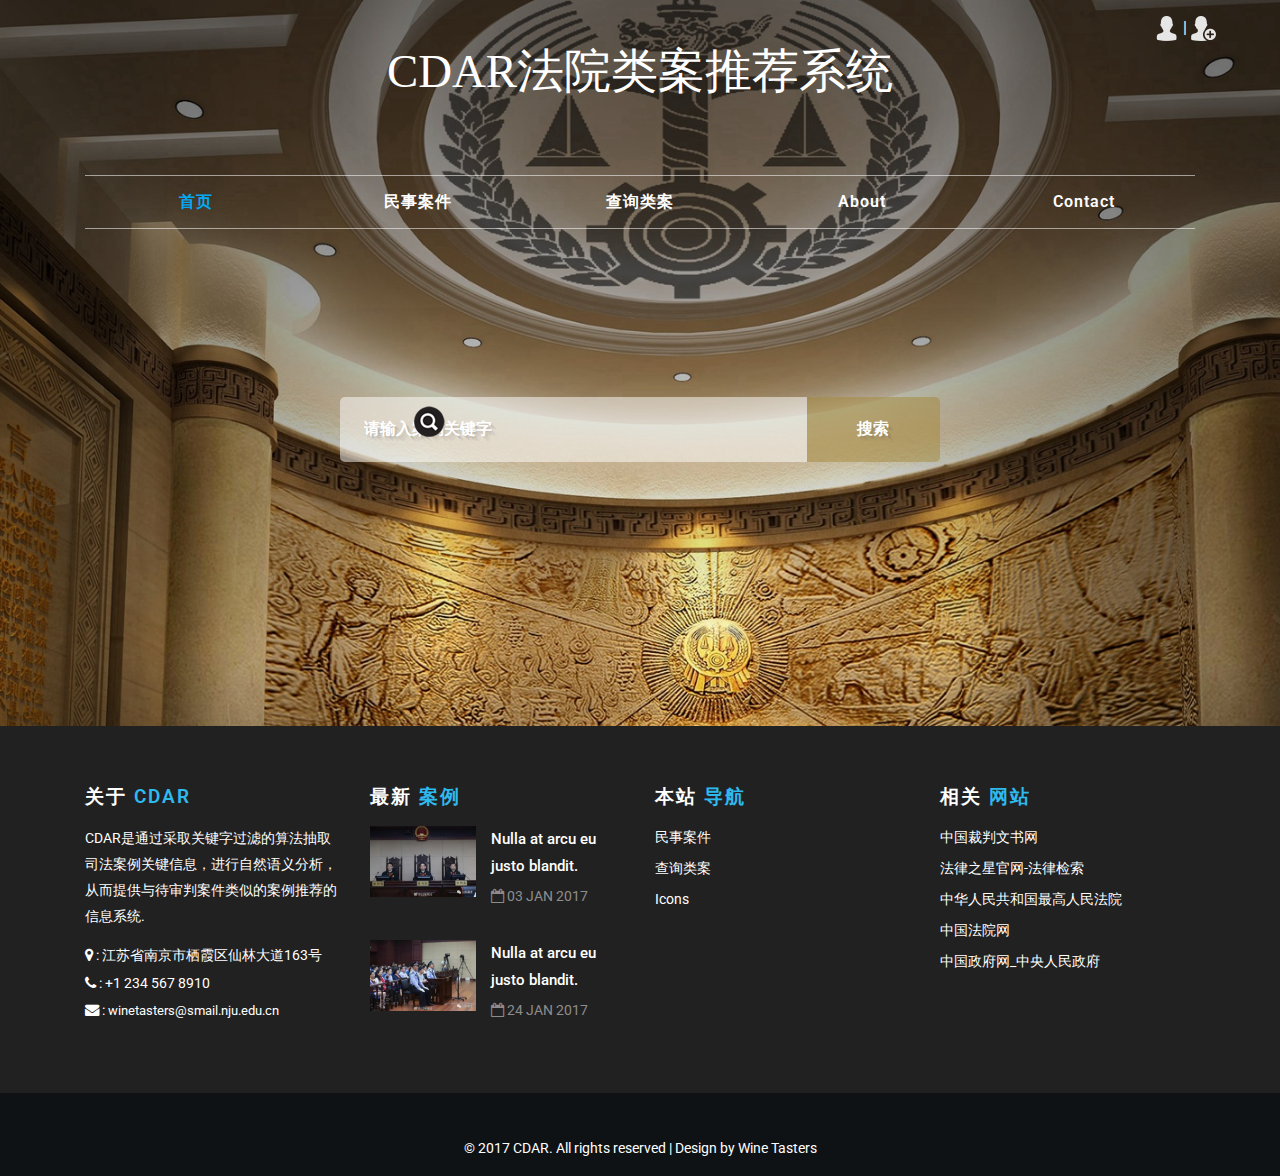
<file: CDAR/web/views/index.html>
<!DOCTYPE html>
<html lang="en">
<head>
<title>CDAR法院类案推荐系统</title>
<meta name="viewport" content="width=device-width, initial-scale=1">
<meta charset="utf-8">
<meta name="keywords" content="Agrico Farm Responsive web template, Bootstrap Web Templates, Flat Web Templates, Android Compatible web template, 
Smartphone Compatible web template, free webdesigns for Nokia, Samsung, LG, SonyEricsson, Motorola web design" />
<script type="application/x-javascript"> addEventListener("load", function() { setTimeout(hideURLbar, 0); }, false); function hideURLbar(){ window.scrollTo(0,1); } </script>
<!-- bootstrap-css -->
<link href="../css/bootstrap.css" rel="stylesheet" type="text/css" media="all" />
<!--// bootstrap-css -->
<!-- css -->
<link rel="stylesheet" href="../css/style.css" type="text/css" media="all" />
<link rel="stylesheet" href="../css/searchForm.css" type="text/css" media="all" />
<link rel="stylesheet" href="../css/signin_out.css" type="text/css" media="all" />
<!--// css -->
<!-- font-awesome icons -->
<link href="../css/font-awesome.css" rel="stylesheet">
<!-- //font-awesome icons -->
<!-- font -->
<link href="//fonts.googleapis.com/css?family=Pacifico" rel="stylesheet">
<link href="//fonts.googleapis.com/css?family=Roboto:100,100i,300,300i,400,400i,500,500i,700,700i,900,900i" rel="stylesheet">
<!-- //font -->
<script src="../js/jquery-1.11.1.min.js"></script>
<script src="../js/bootstrap.js"></script>
<script type="text/javascript">
	jQuery(document).ready(function($) {
		$(".scroll").click(function(event){		
			event.preventDefault();
			$('html,body').animate({scrollTop:$(this.hash).offset().top},1000);
		});
	});
</script> 
<!--[if lt IE 9]>
  <script src="https://oss.maxcdn.com/libs/html5shiv/3.7.0/html5shiv.js"></script>
<![endif]-->
</head>
<body>
	<!-- banner -->
	<div class="banner">
		<div class="header">
			<div class="sign_in_logo">
				<a href="" title="登录"><img src="../images/login.png" alt="" width="25px" height="25px"></a>
				|
				<a href="" title="注册"><img src="../images/signup.png" alt="" width="25px" height="25px"></a>
			</div>
			<div class="container">
				<div class="header-left">
					<div class="w3layouts-logo">
						<h1>
							<a href="index.html">CDAR<span>法院类案推荐系统</span></a>
						</h1>
					</div>
				</div>
			</div>
		</div>
		<div class="header-bottom">
			<div class="container">
				<div class="top-nav">
						<nav class="navbar navbar-default">
								<div class="navbar-header">
									<button type="button" class="navbar-toggle collapsed" data-toggle="collapse" data-target="#bs-example-navbar-collapse-1">
										<span class="sr-only">Toggle navigation</span>
										<span class="icon-bar"></span>
										<span class="icon-bar"></span>
										<span class="icon-bar"></span>
									</button>
								</div>
							<!-- Collect the nav links, forms, and other content for toggling -->
							<div class="collapse navbar-collapse" id="bs-example-navbar-collapse-1">
								<ul class="nav navbar-nav">
									<li><a class="active" href="index.html">首页</a></li>
									<li><a href="#">民事案件</a></li>
									<li><a href="#">查询类案</a></li>
									<li class="dropdown">
										<a href="codes.html" class="dropdown-toggle" data-hover="Pages" data-toggle="dropdown">About
											<!-- <b class="caret"></b> -->
										</a>
										<!-- <ul class="dropdown-menu">
											<li><a href="#">Icons</a></li>
											<li><a href="#">Short Codes</a></li>
										</ul> -->
									</li>
									<li><a href="#">Contact</a></li>
								</ul>	
								<div class="clearfix"> </div>
							</div>	
						</nav>		
				</div>
				<!-- w3-banner -->
				<div class="w3-banner">
					<!-- <div class="w3layouts-border"> </div>
					<h2>Lorem ipsum <span>dolor</span></h2>
					<p>Nunc vel efficitur sem, sed convallis mi. Praesent <span>sollicitudin aliquam eros</span></p>
					<div class="w3layouts-border agileits-border"> </div> -->
					<div class="search">
						<i> </i>
						<div class="s-bar">
						   <form>
							<input type="text" value="请输入案例关键字" onfocus="this.value = '';" onblur="if (this.value == '') {this.value = '请输入案例关键字';}">
							<input type="submit"  value="搜索"/>
						  </form>
						</div>
					</div>
				</div>
				<!-- //w3-banner -->
			</div>
		</div>
	</div>
	<!-- //banner -->

	<!-- footer -->
	<footer style="padding-top: 30px">
		<div class="container">
			<div class="w3-agileits-footer-grids">
				<div class="col-md-3 w3ls-footer-grid">
					<h4>关于 <span>CDAR</span></h4>
					<div class="wthree-footer-info">
						<p>CDAR是通过采取关键字过滤的算法抽取司法案例关键信息，进行自然语义分析，
						从而提供与待审判案件类似的案例推荐的信息系统.</p>
						<ul>
							<li><i class="fa fa-map-marker" aria-hidden="true"></i> : 江苏省南京市栖霞区仙林大道163号</li>
							<li><i class="fa fa-phone" aria-hidden="true"></i> : +1 234 567 8910</li>
							<li><i class="fa fa-envelope" aria-hidden="true"></i> : <a href="#">winetasters@smail.nju.edu.cn</a></li>
						</ul>
					</div>
				</div>
				<div class="col-md-3 w3ls-footer-grid">
					<h4>最新 <span>案例</span></h4>
					<div class="agile-post-grids">
						<div class="agile-post-grid">
							<div class="col-md-5 agile-post-left">
								<a href="single.html">
									<img src="../images/img1.jpg" alt="" />
								</a>
							</div>
							<div class="col-md-7 agile-post-right">
								<h5><a href="single.html">Nulla at arcu eu justo blandit.</a></h5>
								<p><i class="fa fa-calendar-o" aria-hidden="true"></i> 03 Jan 2017</p>
							</div>
							<div class="clearfix"> </div>
						</div>
						<div class="agile-post-grid">
							<div class="col-md-5 agile-post-left">
								<a href="single.html">
									<img src="../images/img2.jpg" alt="" />
								</a>
							</div>
							<div class="col-md-7 agile-post-right">
								<h5><a href="single.html">Nulla at arcu eu justo blandit.</a></h5>
								<p><i class="fa fa-calendar-o" aria-hidden="true"></i> 24 Jan 2017</p>
							</div>
							<div class="clearfix"> </div>
						</div>
					</div>
				</div>
				<div class="col-md-3 w3ls-footer-grid">
					<h4>本站 <span>导航</span></h4>
					<ul>
						<li><a href="about.html">民事案件</a></li>
						<li><a href="gallery.html">查询类案</a></li>
						<li><a href="icons.html">Icons</a></li>
					</ul>
				</div>
				<div class="col-md-3 w3ls-footer-grid">
					<h4>相关 <span>网站</span></h4>
					<ul>
						<li><a href="http://wenshu.court.gov.cn/">中国裁判文书网</a></li>
						<li><a href="http://law1.law-star.com/">法律之星官网-法律检索</a></li>
						<li><a href="http://www.court.gov.cn/index.html">中华人民共和国最高人民法院</a></li>
						<li><a href="http://www.chinacourt.org/index.shtml">中国法院网</a></li>
						<li><a href="http://www.gov.cn/index.htm">中国政府网_中央人民政府</a></li>
					</ul>
					
				</div>
				<div class="clearfix"> </div>
			</div>
		</div>
	</footer>
	<!-- //footer -->
	<!-- copyright -->
	<div class="agileits-w3layouts">
		<div class="container">
			<p>© 2017 CDAR. All rights reserved | Design by <a href="#">Wine Tasters</a></p>
		</div>
	</div>
	<!-- //copyright -->
	<script src="../js/responsiveslides.min.js"></script>
	<script src="../js/SmoothScroll.min.js"></script>
	<script type="text/javascript" src="../js/move-top.js"></script>
	<script type="text/javascript" src="../js/easing.js"></script>
	<!-- here stars scrolling icon -->
	<script type="text/javascript">
		$(document).ready(function() {

				var defaults = {
				containerID: 'toTop', // fading element id
				containerHoverID: 'toTopHover', // fading element hover id
				scrollSpeed: 1200,
				easingType: 'linear'
				};

								
			$().UItoTop({ easingType: 'easeOutQuart' });
								
			});
	</script>
	<!-- //here ends scrolling icon -->
</body>	
</html>
</file>
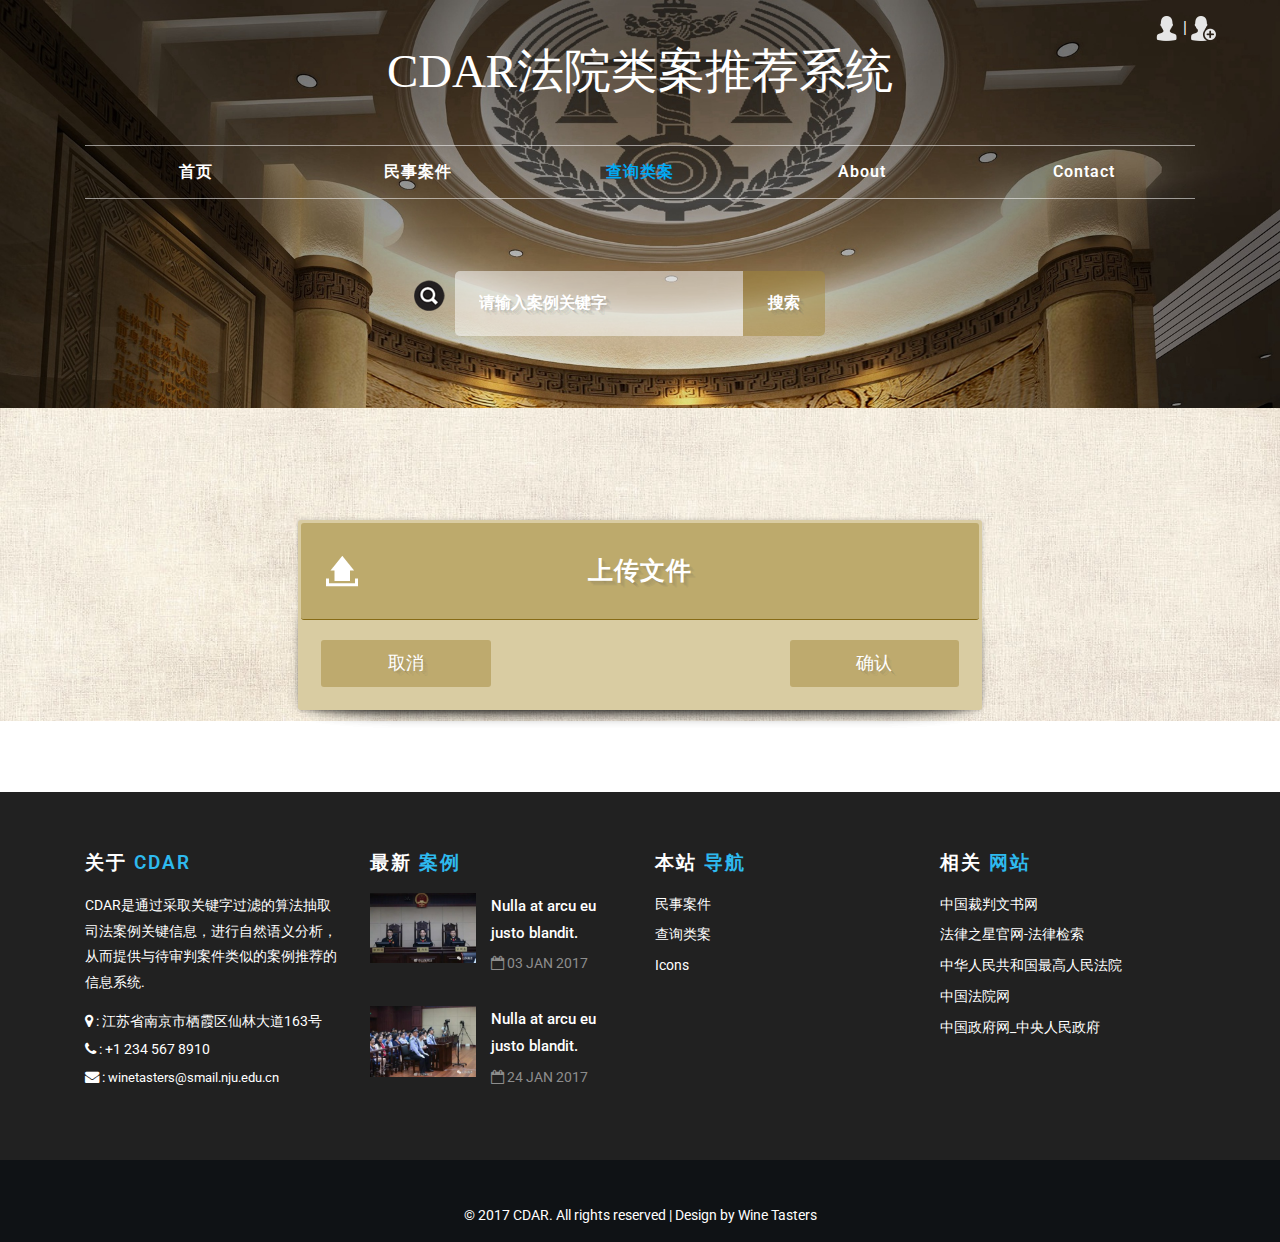
<file: CDAR/web/views/analyzeDoc.html>
<!DOCTYPE html>
<html lang="en">
<head>
    <title>CDAR-查询类案</title>
    <meta name="viewport" content="width=device-width, initial-scale=1">
    <meta charset="utf-8">
    <script type="application/x-javascript"> addEventListener("load", function() { setTimeout(hideURLbar, 0); }, false); function hideURLbar(){ window.scrollTo(0,1); } </script>
    <!-- bootstrap-css -->
    <link href="../css/bootstrap.css" rel="stylesheet" type="text/css" media="all" />
    <!--// bootstrap-css -->
    <!-- css -->
    <link rel="stylesheet" href="../css/style.css" type="text/css" media="all" />
    <link rel="stylesheet" href="../css/searchForm2.css" type="text/css" media="all" />
    <link rel="stylesheet" href="../css/signin_out.css" type="text/css" media="all" />
    <link rel="stylesheet" href="../css/user.css" type="text/css" media="all"/>
    <link rel="stylesheet" href="../css/accordion.css" type="text/css" media="all" />
    <link rel="stylesheet" href="../css/analyzeDoc.css" type="text/css" media="all" />
    <link rel="stylesheet" href="../css/button.css" type="text/css" media="all" />
    <link rel="stylesheet" href="../css/upload.css" type="text/css" media="all" />
    <!--// css -->
    <!-- font-awesome icons -->
    <link href="../css/font-awesome.css" rel="stylesheet">
    <!-- //font-awesome icons -->
    <!-- font -->
    <link href="//fonts.googleapis.com/css?family=Pacifico" rel="stylesheet">
    <link href="//fonts.googleapis.com/css?family=Roboto:100,100i,300,300i,400,400i,500,500i,700,700i,900,900i" rel="stylesheet">
    <!-- //font -->
    <script src="../js/jquery-1.11.1.min.js"></script>
    <script src="../js/jquery.jqpagination.js"></script>
    <script src="../js/bootstrap.js"></script>
    <script type="text/javascript">
        jQuery(document).ready(function($) {
            $(".scroll").click(function(event){
                event.preventDefault();
                $('html,body').animate({scrollTop:$(this.hash).offset().top},1000);
            });
        });
    </script>
    <!--[if lt IE 9]>
    <script src="https://oss.maxcdn.com/libs/html5shiv/3.7.0/html5shiv.js"></script>
    <![endif]-->
</head>
<body style="background: url(../images/bg_1.jpg) no-repeat fixed; background-size: 100%">
    <!-- banner -->
    <div class="banner">
        <div class="header">
            <div class="sign_in_logo">
                <a href="" title="登录"><img src="../images/login.png" alt="" width="25px" height="25px"></a>
                |
                <a href="" title="注册"><img src="../images/signup.png" alt="" width="25px" height="25px"></a>
            </div>
            <div class="container">
                <div class="header-left">
                    <div class="w3layouts-logo">
                        <h1>
                            <a href="../index.jsp">CDAR<span>法院类案推荐系统</span></a>
                        </h1>
                    </div>
                </div>
            </div>
        </div>
        <div class="header-bottom">
            <div class="container" style="margin-top: 0">
                <div class="top-nav">
                    <nav class="navbar navbar-default">
                        <div class="navbar-header">
                            <button type="button" class="navbar-toggle collapsed" data-toggle="collapse" data-target="#bs-example-navbar-collapse-1">
                                <span class="sr-only">Toggle navigation</span>
                                <span class="icon-bar"></span>
                                <span class="icon-bar"></span>
                                <span class="icon-bar"></span>
                            </button>
                        </div>
                        <!-- Collect the nav links, forms, and other content for toggling -->
                        <div class="collapse navbar-collapse" id="bs-example-navbar-collapse-1">
                            <ul class="nav navbar-nav">
                                <li><a href="../index.jsp">首页</a></li>
                                <li><a href="civilCase.jsp">民事案件</a></li>
                                <li><a href="#" class="active">查询类案</a></li>
                                <li class="dropdown">
                                    <a href="codes.html" class="dropdown-toggle" data-hover="Pages" data-toggle="dropdown">About
                                        <!-- <b class="caret"></b> -->
                                    </a>
                                    <!-- <ul class="dropdown-menu">
                                        <li><a href="#">Icons</a></li>
                                        <li><a href="#">Short Codes</a></li>
                                    </ul> -->
                                </li>
                                <li><a href="#">Contact</a></li>
                            </ul>
                            <div class="clearfix"> </div>
                        </div>
                    </nav>
                </div>
                <!-- agileits-top-heading -->
                <div class="agileits-top-heading">
                    <div class="search">
                        <i> </i>
                        <div class="s-bar">
                            <form>
                                <input type="text" value="请输入案例关键字" onfocus="this.value = '';" onblur="if (this.value == '') {this.value = '请输入案例关键字';}">
                                <input type="submit"  value="搜索"/>
                            </form>
                        </div>
                    </div>
                </div>
                <!-- //agileits-top-heading -->
            </div>
        </div>
    </div>
    <!-- //banner -->
    <!-- cases -->
    <!-- main-textgrids -->
    <div class="main-textgrids">
        <div class="container">
            <div class="statements">

                <!--上传XML文件-->
                <div class="upload effect">
                    <form id="upload" method="post" action="" enctype="multipart/form-data">
                        <div id="drop">
                            <a>上传文件</a>
                            <input type="file" name="upl" multiple />
                        </div>
                        <ul>
                            <!-- The file uploads will be shown here -->
                        </ul>
                    </form>
                    <!-- JavaScript Includes -->
                    <script src="../js/jquery.knob.js"></script>
                    <!-- JavaScript Includes -->

                    <!-- jQuery File Upload Dependencies -->
                    <script src="../js/jquery.ui.widget.js"></script>
                    <script src="../js/jquery.iframe-transport.js"></script>
                    <script src="../js/jquery.fileupload.js"></script>
                    <!-- jQuery File Upload Dependencies -->

                    <!-- Main JavaScript file -->
                    <script src="../js/script.js"></script>
                    <!-- Main JavaScript file -->

                    <div class="button">
                        <div class="cancel"><a href="#">取消</a></div>
                        <div class="done"><a href="#">确认</a></div>
                        <div class="clear"> </div>
                    </div>
                </div>
                <!--文书详情（上传文件后显示？）-->
                <div id="resultPage">
                    <!--上传的案例全文-->
                    <div class="document effect">
                        <h4 class="title">
                            湖南省耒阳市人民法院
                            民事判决书
                        </h4>
                        <div class="caseNumber">
                            （2006）港民初字第1025号
                        </div>
                        <!--原文正文-->
                        <div class="origin_document">
                            原告：谢某某，男。
                            委托代理人：陈某某，男。
                            被告：谷某，男。
                            委托代理人：曹某某，男。
                            原告谢某某与被告谷某提供劳务者受害责任纠纷一案，本院于2016年6月1日立案后，依法适用普通程序，公开开庭进行了审理。原告谢某某及其委托代理人陈某某，被告谷某及其委托代理人曹某某，本案现已审理终结。
                            原告谢某某向本院提出诉讼请求：1、判令被告赔偿原告受伤后各项经济损失331018.08元；2、判令被告谷某承担本案诉讼费用。事实和理由：2015年8月份，被告将自己住房的双飞粉粉刷工程以每平方米7元的价格交给原告进行粉刷。2015年8月25日上午，当原告粉刷至被告家中4楼楼梯间顶棚时，因由被告所提供并搭建的木架断裂，导致原告从木架上摔到楼梯间而受伤。在原告受伤后，被告立即将原告送至常宁市中医院进行救治并支付了在该医院的全部医疗
                            被告谷某辩称：与原告之间并未构成劳务关系,双方的法律关系系加工承揽关系。原告受伤亦完全是因为其自身的原因导致的，被告并无过错。但被告已向原告支付了医疗费27800元。现原告请求被告赔偿其损失，无事实依据和法律依据。另原告八级伤残的鉴定系伪造而来。
                            当事人围绕诉讼请求依法提交了证据，本院组织当事人进行了证据交换和质证。对于当事人有争议的证据，本院作如下认定：
                            1、原告提供的医疗住院结算单、门诊收据、住院明细清单和病历，用以证明原告受伤后分别在常宁市中医院、宜章县中医医院、耒阳市人民医院和衡阳市南华大学附属第一医院进行治疗，共计住院28天，花费医疗费用11906.36元的事实。被告对该证据关联性及合法性均持有异议，认为在证据中体现的部分用药并不适用于原告的治疗，且认为医疗费用过高。本院认为，被告对其所持的异议都未能提供证据予以支持，也未向本院提出对被告所用药品进行鉴定的请求，而原告提供的证据来源合法、真实可信，故本院对该证据予以认定。
                            2、原告提供的衡阳华夏司法鉴定所司法鉴定意见书、鉴定费收费票据和鉴定照相收据，用以证明原告受伤后，其伤残程度经司法鉴定评定为8级、误工期为150天、护理期为120天、营养期为120天，另用去鉴定费700元，鉴定照相费60元。被告对该证据的真实性无异议，但对其合法性和关联性均有异议，认为伤残评定的残级过高，后续治疗的情况依据不足。本院认为，原告提供的司法鉴定意见书系具有资质的鉴定机构出具的，程序合法，事实清楚，能够客观反映案件的事实。被告对于其提出的异议未能举出证据予以支持，
                            亦未向本院申请对原告的伤残程度进行重新鉴定，故本院对该证据予以认定。
                            3、原告提供的耒阳市公安局三顺派出所的报警案件登记表、接处警案（事）件登记表和询问笔录两份，用以证明原告系在被告家做事时受伤的事实。被告认为，该证据不能证实原、被告系劳务关系，反而证明了双方系加工承揽关系。本院认为，原告就该证据提出的证明目系证实被告系在被告家中做事而受伤，而未证明原、被告之间的法律关系，故本院对于原告提供的该证据及证明目的均予以认定。

                            综上所述，依照《中华人民共和国侵权责任法》第六条第一款、第十六条，《最高人民法院关于审理人身损害赔偿案件中适用法律若干问题的解释》第十七条第一、二款、第十九条、第二十条、第二十一条、第二十二条、第二十三条第一款、第二十四条、第二十五条、第二十八条第一款，《最高人民法院关于确定民事侵权精神损害赔偿责任若干问题的解释》第八条第二款之规定，判决如下：
                            一、被告谷某在本判决生效之日起十日内支付原告谢某某住院费、误工费、护理费、营养费、住院伙食补助费、交通费、法医鉴定费、残疾赔偿金、精神损害抚慰金、被扶养人生活费共计112188.15元（已核减被告谷某支付的7800元）；
                            二、驳回被告谢某某的其他诉讼请求。
                            如果未按本判决指定的期间履行给付金钱义务，应当依照《中华人民共和国民事诉讼法》第二百五十三条之规定，加倍支付迟延期间的债务利息。（自觉履行的可向当事人直接履行，也可将标的款汇至耒阳市人民法院标的款账户，户名耒阳市人民法院，账号100531698080010001，行号403554700639，开户行中国邮政储蓄银行湖南省耒阳市五一路支行。付款时需要注明案号）
                            案件受理费5504元，由原告谢某某负担3302元，被告谷某负担2202元。
                            如不服本判决，可已在判决书送达之日起十五日内，向本院递交上诉状，并按照对方当事人的人数提出副本，上诉于湖南省衡阳市中级人民法院。
                            审　判　长　　罗东国
                            人民陪审员　　刘　林
                            人民陪审员　　候国清

                            二〇一七年三月十七日
                            代理书记员　　刘　茜
                        </div>
                    </div>

                    <!--案例的outline概要信息，法院时间当事人等等-->
                    <div class="outline box">
                        <h4>裁判文书概要</h4>
                        <hr style="filter: alpha(opacity=100,finishopacity=0,style=3)" width="80%" color=#987cb9 size=3">
                        <div>审理法院： <span id="courtName">中华人民共和国最高人民法院</span></div>
                        <div>案件类型： <span id="property">民事案件</span></div>
                        <div>案由： <span id="reason">提供劳务者受害责任纠纷</span> </div>
                        <div>审理程序: <span id="process">一审案件</span></div>
                        <div>裁判日期: <span id="endDate">2017-03-17</span></div>
                        <div>当事人： <span id="litigant">冯某某、郭某某</span></div>
                        <div>法律依据：<span id="evidence">中华人民共和国民事诉讼法：一百三十一条一款</span></div>
                        <div>关键字：<span id="keywords">合同 劳务</span></div>
                        <div>
                            相似案例：
                            <a target="_Blank" href="http://wenshu.court.gov.cn/content/content?DocID=1a6ebb9e-f279-4cc4-a989-a74500b820bb">http://wenshu.court.gov.cn/content/content?DocID=1a6ebb9e-f279-4cc4-a989-a74500b820bb</a>
                            <a target="_Blank" href="http://wenshu.court.gov.cn/content/content?DocID=1a6ebb9e-f279-4cc4-a989-a74500b820bb">http://wenshu.court.gov.cn/content/content?DocID=1a6ebb9e-f279-4cc4-a989-a74500b820bb</a>
                        </div>
                    </div>
                </div>

                <div class="clearfix"> </div>
            </div>
            <div class="clearfix"> </div>
        </div>
    </div>
    <!-- //main-textgrids -->


    <!-- //cases -->
    <!-- footer -->
    <footer style="padding-top: 30px">
        <div class="container">
            <div class="w3-agileits-footer-grids">
                <div class="col-md-3 w3ls-footer-grid">
                    <h4>关于 <span>CDAR</span></h4>
                    <div class="wthree-footer-info">
                        <p>CDAR是通过采取关键字过滤的算法抽取司法案例关键信息，进行自然语义分析，
                            从而提供与待审判案件类似的案例推荐的信息系统.</p>
                        <ul>
                            <li><i class="fa fa-map-marker" aria-hidden="true"></i> : 江苏省南京市栖霞区仙林大道163号</li>
                            <li><i class="fa fa-phone" aria-hidden="true"></i> : +1 234 567 8910</li>
                            <li><i class="fa fa-envelope" aria-hidden="true"></i> : <a href="#">winetasters@smail.nju.edu.cn</a></li>
                        </ul>
                    </div>
                </div>
                <div class="col-md-3 w3ls-footer-grid">
                    <h4>最新 <span>案例</span></h4>
                    <div class="agile-post-grids">
                        <div class="agile-post-grid">
                            <div class="col-md-5 agile-post-left">
                                <a href="single.html">
                                    <img src="../images/img1.jpg" alt="" />
                                </a>
                            </div>
                            <div class="col-md-7 agile-post-right">
                                <h5><a href="single.html">Nulla at arcu eu justo blandit.</a></h5>
                                <p><i class="fa fa-calendar-o" aria-hidden="true"></i> 03 Jan 2017</p>
                            </div>
                            <div class="clearfix"> </div>
                        </div>
                        <div class="agile-post-grid">
                            <div class="col-md-5 agile-post-left">
                                <a href="single.html">
                                    <img src="../images/img2.jpg" alt="" />
                                </a>
                            </div>
                            <div class="col-md-7 agile-post-right">
                                <h5><a href="single.html">Nulla at arcu eu justo blandit.</a></h5>
                                <p><i class="fa fa-calendar-o" aria-hidden="true"></i> 24 Jan 2017</p>
                            </div>
                            <div class="clearfix"> </div>
                        </div>
                    </div>
                </div>
                <div class="col-md-3 w3ls-footer-grid">
                    <h4>本站 <span>导航</span></h4>
                    <ul>
                        <li><a href="civilCase.html">民事案件</a></li>
                        <li><a href="gallery.html">查询类案</a></li>
                        <li><a href="icons.html">Icons</a></li>
                    </ul>
                </div>
                <div class="col-md-3 w3ls-footer-grid">
                    <h4>相关 <span>网站</span></h4>
                    <ul>
                        <li><a href="http://wenshu.court.gov.cn/">中国裁判文书网</a></li>
                        <li><a href="http://law1.law-star.com/">法律之星官网-法律检索</a></li>
                        <li><a href="http://www.court.gov.cn/index.html">中华人民共和国最高人民法院</a></li>
                        <li><a href="http://www.chinacourt.org/index.shtml">中国法院网</a></li>
                        <li><a href="http://www.gov.cn/index.htm">中国政府网_中央人民政府</a></li>
                    </ul>
                </div>
                <div class="clearfix"> </div>
            </div>
        </div>
    </footer>
    <!-- //footer -->
    <!-- copyright -->
    <div class="agileits-w3layouts">
        <div class="container">
            <p>© 2017 CDAR. All rights reserved | Design by <a href="#">Wine Tasters</a></p>
        </div>
    </div>
    <!-- //copyright -->
    <script src="../js/SmoothScroll.min.js"></script>
    <script type="text/javascript" src="../js/move-top.js"></script>
    <script type="text/javascript" src="../js/easing.js"></script>
    <script type="text/javascript" src="../js/user.js"></script>
    <script type="text/javascript" src="../js/search.js"></script>
    <!-- here stars scrolling icon -->
    <script type="text/javascript">
        $(document).ready(function() {

            var defaults = {
                containerID: 'toTop', // fading element id
                containerHoverID: 'toTopHover', // fading element hover id
                scrollSpeed: 1200,
                easingType: 'linear'
            };


            $().UItoTop({ easingType: 'easeOutQuart' });

        });
    </script>
    <!-- //here ends scrolling icon -->
    <script src="../js/jarallax.js"></script>
    <script type="text/javascript">
        /* init Jarallax */
        $('.jarallax').jarallax({
            speed: 0.5,
            imgWidth: 1366,
            imgHeight: 768
        })
    </script>
</body>
</html>
</file>
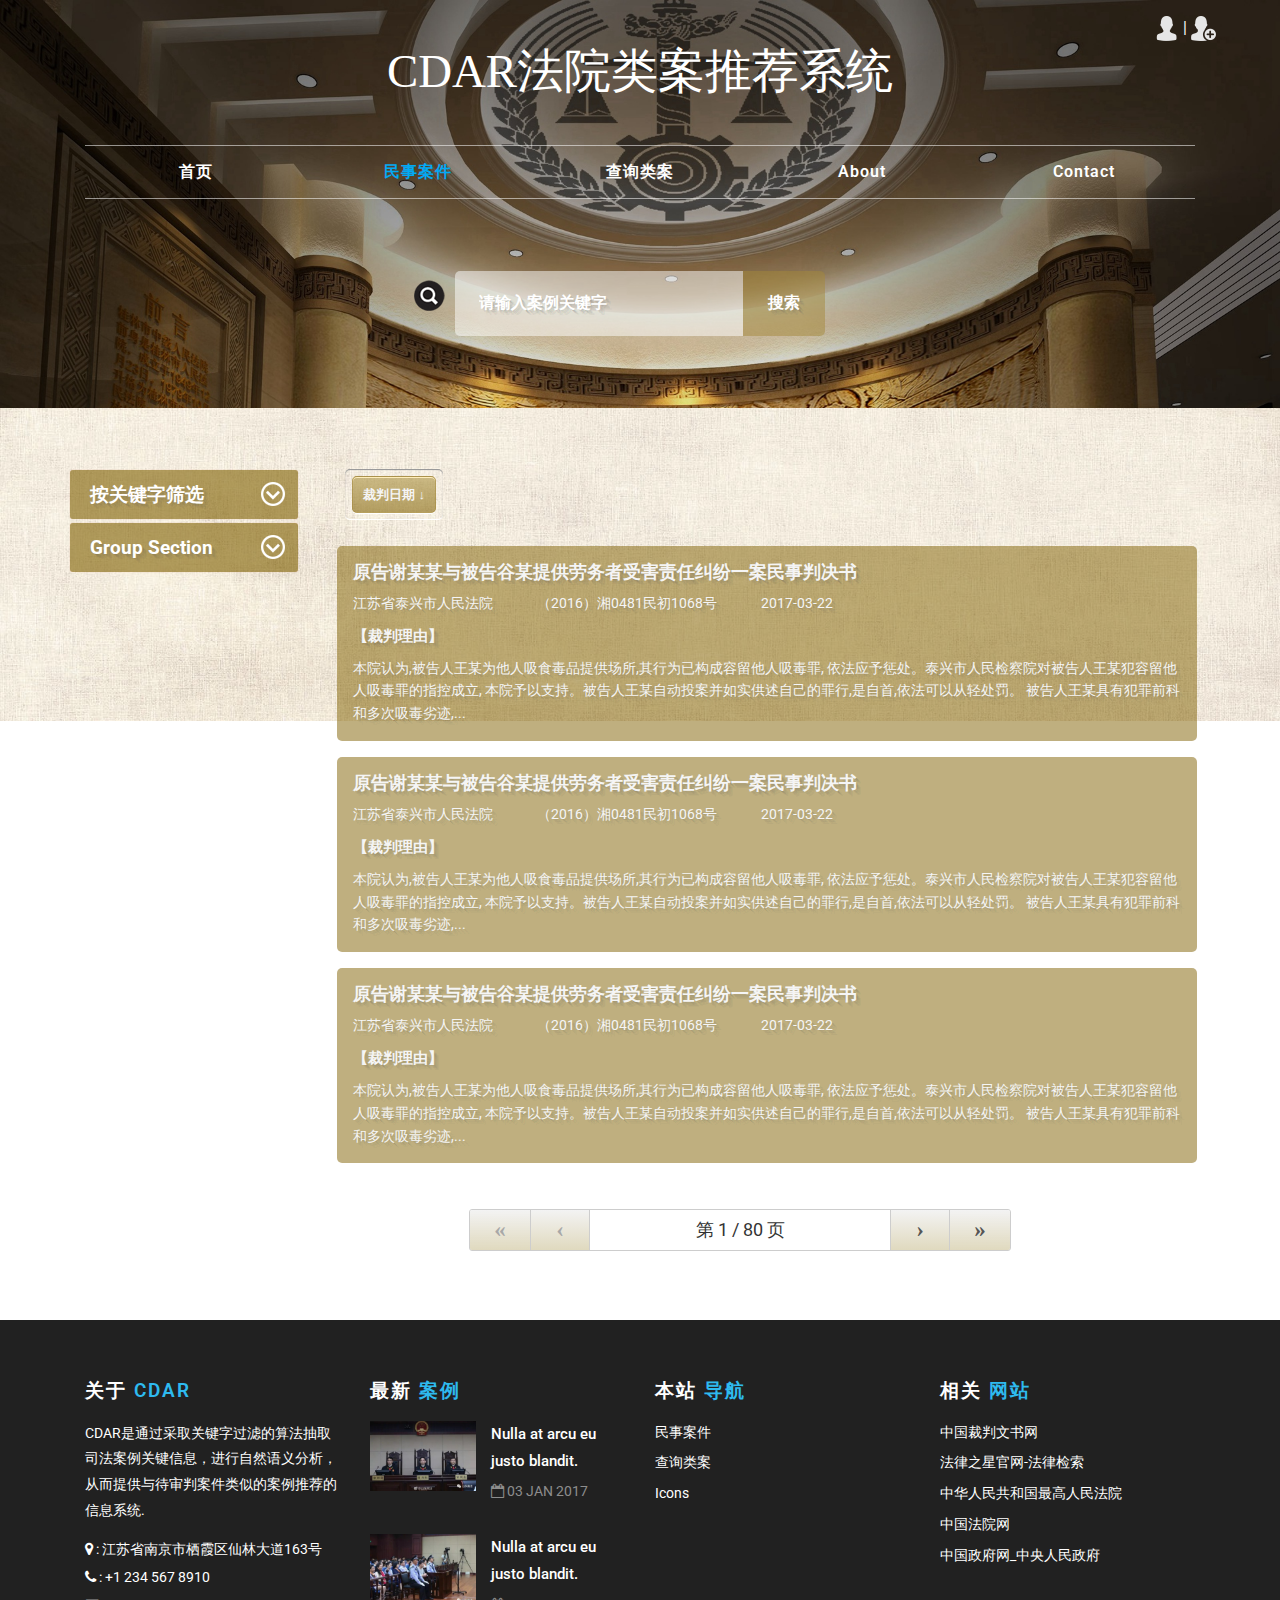
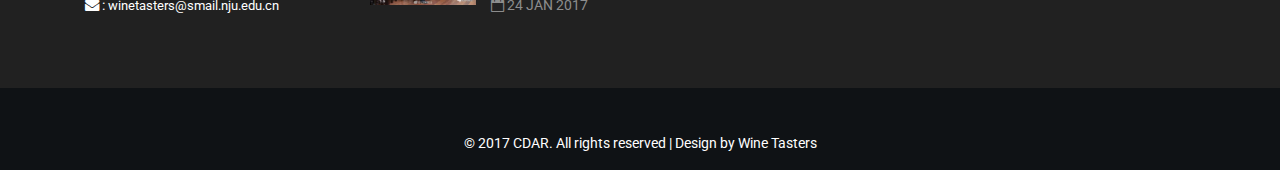
<file: CDAR/web/views/civilCase.html>
<!DOCTYPE html>
<html lang="en">
<head>
<title>CDAR-民事案件</title>
<meta name="viewport" content="width=device-width, initial-scale=1">
<meta charset="utf-8">
<meta name="keywords" content="Agrico Farm Responsive web template, Bootstrap Web Templates, Flat Web Templates, Android Compatible web template, 
Smartphone Compatible web template, free webdesigns for Nokia, Samsung, LG, SonyEricsson, Motorola web design" />
<script type="application/x-javascript"> addEventListener("load", function() { setTimeout(hideURLbar, 0); }, false); function hideURLbar(){ window.scrollTo(0,1); } </script>
<!-- bootstrap-css -->
<link href="../css/bootstrap.css" rel="stylesheet" type="text/css" media="all" />
<!--// bootstrap-css -->
<!-- css -->
<link rel="stylesheet" href="../css/style.css" type="text/css" media="all" />
<link rel="stylesheet" href="../css/searchForm2.css" type="text/css" media="all" />
<link rel="stylesheet" href="../css/signin_out.css" type="text/css" media="all" />
<link rel="stylesheet" href="../css/accordion.css" type="text/css" media="all" />
<link rel="stylesheet" href="../css/civilCase.css" type="text/css" media="all" />
<link rel="stylesheet" href="../css/button.css" type="text/css" media="all" />
	<link rel="stylesheet" href="../css/jqpagination.css" type="text/css" media="all" />
<!--// css -->
<!-- font-awesome icons -->
<link href="../css/font-awesome.css" rel="stylesheet">
<!-- //font-awesome icons -->
<!-- font -->
<link href="//fonts.googleapis.com/css?family=Pacifico" rel="stylesheet">
<link href="//fonts.googleapis.com/css?family=Roboto:100,100i,300,300i,400,400i,500,500i,700,700i,900,900i" rel="stylesheet">
<!-- //font -->
<script src="../js/jquery-1.11.1.min.js"></script>
	<script src="../js/jquery.jqpagination.js"></script>
<script src="../js/bootstrap.js"></script>
<script type="text/javascript">
	jQuery(document).ready(function($) {
		$(".scroll").click(function(event){		
			event.preventDefault();
			$('html,body').animate({scrollTop:$(this.hash).offset().top},1000);
		});
	});
</script> 
<!--[if lt IE 9]>
  <script src="https://oss.maxcdn.com/libs/html5shiv/3.7.0/html5shiv.js"></script>
<![endif]-->
</head>
<body style="background: url(../images/bg_1.jpg) no-repeat fixed; background-size: 100%">
	<!-- banner -->
	<div class="banner">
		<div class="header">
			<div class="sign_in_logo">
				<a href="" title="登录"><img src="../images/login.png" alt="" width="25px" height="25px"></a>
				|
				<a href="" title="注册"><img src="../images/signup.png" alt="" width="25px" height="25px"></a>
			</div>
			<div class="container">
				<div class="header-left">
					<div class="w3layouts-logo">
						<h1>
							<a href="../index.jsp">CDAR<span>法院类案推荐系统</span></a>
						</h1>
					</div>
				</div>
			</div>
		</div>
		<div class="header-bottom">
			<div class="container" style="margin-top: 0">
				<div class="top-nav">
					<nav class="navbar navbar-default">
						<div class="navbar-header">
							<button type="button" class="navbar-toggle collapsed" data-toggle="collapse" data-target="#bs-example-navbar-collapse-1">
								<span class="sr-only">Toggle navigation</span>
								<span class="icon-bar"></span>
								<span class="icon-bar"></span>
								<span class="icon-bar"></span>
							</button>
						</div>
						<!-- Collect the nav links, forms, and other content for toggling -->
						<div class="collapse navbar-collapse" id="bs-example-navbar-collapse-1">
							<ul class="nav navbar-nav">
								<li><a href="index.html">首页</a></li>
								<li><a class="active" href="#">民事案件</a></li>
								<li><a href="#">查询类案</a></li>
								<li class="dropdown">
									<a href="codes.html" class="dropdown-toggle" data-hover="Pages" data-toggle="dropdown">About
										<!-- <b class="caret"></b> -->
									</a>
									<!-- <ul class="dropdown-menu">
                                        <li><a href="#">Icons</a></li>
                                        <li><a href="#">Short Codes</a></li>
                                    </ul> -->
								</li>
								<li><a href="#">Contact</a></li>
							</ul>
							<div class="clearfix"> </div>
						</div>
					</nav>
				</div>
				<!-- agileits-top-heading -->
				<div class="agileits-top-heading">
					<div class="search">
						<i> </i>
						<div class="s-bar">
							<form>
								<input type="text" value="请输入案例关键字" onfocus="this.value = '';" onblur="if (this.value == '') {this.value = '请输入案例关键字';}">
								<input type="submit"  value="搜索"/>
							</form>
						</div>
					</div>
				</div>
				<!-- //agileits-top-heading -->
			</div>
		</div>
	</div>
	<!-- //banner -->
	<!-- cases -->
	<!-- main-textgrids -->
	<div class="main-textgrids">
		<div class="container">
			<div class="statements">
				<!-- main accordion-->
				<div class="main">
					<!-- <h1>Flat Accordion Widget</h1> -->
					<section class="ac-container">
						<div>
							<input id="ac-1" name="accordion-1" type="checkbox" />
							<label for="ac-1" class="grid1">按关键字筛选</label>
							<article class="ac-small">
								<ul>
									<li><a href="#">合同</a></li>
									<li><a href="#">交通事故</a></li>
									<li><a href="#">婚姻</a></li>
									<li><a href="#">民间借贷</a></li>
								</ul>
							</article>
						</div>
						<div>
							<input id="ac-2" name="accordion-1" type="checkbox" />
							<label for="ac-2" class="grid2">Group Section</label>
							<article class="ac-small">
								<ul>
									<li><a href="#">culpa qui deserunt</a></li>
									<li><a href="#">deserunt mollit anim</a></li>
									<li><a href="#">aute irure dolor in</a></li>
									<li><a href="#">dolorem ipsum quia</a></li>
								</ul>
							</article>
						</div>

					</section>
				</div>
				<!-- main accordion-->

				<!--case list案例列表-->
				<div id="resultPage">
					<div id="case_list">
						<div class="sort_buttons">
							<!--<div class="date_button">裁判日期</div>-->
							<p>
								<a href="#" class="a_demo_one">
									裁判日期 ↓
								</a>
							</p>
						</div>
						<div class="case_item">
							<a style="" href="">
								<h4 class="title">
									原告谢某某与被告谷某提供劳务者受害责任纠纷一案民事判决书
								</h4>
							</a>
							<p class="court">江苏省泰兴市人民法院</p>
							<p class="caseNumber">（2016）湘0481民初1068号</p>
							<p class="endDate">2017-03-22</p>
							<h5>【裁判理由】</h5>
							<p class="judge_reason">
								本院认为,被告人王某为他人吸食毒品提供场所,其行为已构成容留他人吸毒罪,
								依法应予惩处。泰兴市人民检察院对被告人王某犯容留他人吸毒罪的指控成立,
								本院予以支持。被告人王某自动投案并如实供述自己的罪行,是自首,依法可以从轻处罚。
								被告人王某具有犯罪前科和多次吸毒劣迹,...
							</p>
						</div>
						<div class="case_item">
							<a style="" href="">
								<h4 class="title">
									原告谢某某与被告谷某提供劳务者受害责任纠纷一案民事判决书
								</h4>
							</a>
							<p class="court">江苏省泰兴市人民法院</p>
							<p class="caseNumber">（2016）湘0481民初1068号</p>
							<p class="endDate">2017-03-22</p>
							<h5>【裁判理由】</h5>
							<p class="judge_reason">
								本院认为,被告人王某为他人吸食毒品提供场所,其行为已构成容留他人吸毒罪,
								依法应予惩处。泰兴市人民检察院对被告人王某犯容留他人吸毒罪的指控成立,
								本院予以支持。被告人王某自动投案并如实供述自己的罪行,是自首,依法可以从轻处罚。
								被告人王某具有犯罪前科和多次吸毒劣迹,...
							</p>
						</div>
						<div class="case_item">
							<a style="" href="">
								<h4 class="title">
									原告谢某某与被告谷某提供劳务者受害责任纠纷一案民事判决书
								</h4>
							</a>
							<p class="court">江苏省泰兴市人民法院</p>
							<p class="caseNumber">（2016）湘0481民初1068号</p>
							<p class="endDate">2017-03-22</p>
							<h5>【裁判理由】</h5>
							<p class="judge_reason">
								本院认为,被告人王某为他人吸食毒品提供场所,其行为已构成容留他人吸毒罪,
								依法应予惩处。泰兴市人民检察院对被告人王某犯容留他人吸毒罪的指控成立,
								本院予以支持。被告人王某自动投案并如实供述自己的罪行,是自首,依法可以从轻处罚。
								被告人王某具有犯罪前科和多次吸毒劣迹,...
							</p>
						</div>
					</div>
					<!--//case list案例列表-->
					<!--Pagination-->
					<div class="gigantic pagination">
						<a href="#" class="first" data-action="first">&laquo;</a>
						<a href="#" class="previous" data-action="previous">&lsaquo;</a>
						<input type="text" readonly="readonly" />
						<a href="#" class="next" data-action="next">&rsaquo;</a>
						<a href="#" class="last" data-action="last">&raquo;</a>
					</div>
					<script type="text/javascript">
                        $(document).ready(function() {
                            $('.pagination').jqPagination({
                                link_string	: '/?page={page_number}',
                                max_page	: 80,
                                paged		: function(page) {
                                    // do something with the page variable
                                    $('.log').prepend('<li>Requested page ' + page + '</li>');
                                }
                            });
                        });
					</script>
					<!--//Pagination-->
				</div>

				<div class="clearfix"> </div>
			</div>
			<div class="clearfix"> </div>
		</div>
	</div>
	<!-- //main-textgrids -->


	<!-- //cases -->
	<!-- footer -->
	<footer style="padding-top: 30px">
		<div class="container">
			<div class="w3-agileits-footer-grids">
				<div class="col-md-3 w3ls-footer-grid">
					<h4>关于 <span>CDAR</span></h4>
					<div class="wthree-footer-info">
						<p>CDAR是通过采取关键字过滤的算法抽取司法案例关键信息，进行自然语义分析，
							从而提供与待审判案件类似的案例推荐的信息系统.</p>
						<ul>
							<li><i class="fa fa-map-marker" aria-hidden="true"></i> : 江苏省南京市栖霞区仙林大道163号</li>
							<li><i class="fa fa-phone" aria-hidden="true"></i> : +1 234 567 8910</li>
							<li><i class="fa fa-envelope" aria-hidden="true"></i> : <a href="#">winetasters@smail.nju.edu.cn</a></li>
						</ul>
					</div>
				</div>
				<div class="col-md-3 w3ls-footer-grid">
					<h4>最新 <span>案例</span></h4>
					<div class="agile-post-grids">
						<div class="agile-post-grid">
							<div class="col-md-5 agile-post-left">
								<a href="single.html">
									<img src="../images/img1.jpg" alt="" />
								</a>
							</div>
							<div class="col-md-7 agile-post-right">
								<h5><a href="single.html">Nulla at arcu eu justo blandit.</a></h5>
								<p><i class="fa fa-calendar-o" aria-hidden="true"></i> 03 Jan 2017</p>
							</div>
							<div class="clearfix"> </div>
						</div>
						<div class="agile-post-grid">
							<div class="col-md-5 agile-post-left">
								<a href="single.html">
									<img src="../images/img2.jpg" alt="" />
								</a>
							</div>
							<div class="col-md-7 agile-post-right">
								<h5><a href="single.html">Nulla at arcu eu justo blandit.</a></h5>
								<p><i class="fa fa-calendar-o" aria-hidden="true"></i> 24 Jan 2017</p>
							</div>
							<div class="clearfix"> </div>
						</div>
					</div>
				</div>
				<div class="col-md-3 w3ls-footer-grid">
					<h4>本站 <span>导航</span></h4>
					<ul>
						<li><a href="civilCase.html">民事案件</a></li>
						<li><a href="gallery.html">查询类案</a></li>
						<li><a href="icons.html">Icons</a></li>
					</ul>
				</div>
				<div class="col-md-3 w3ls-footer-grid">
					<h4>相关 <span>网站</span></h4>
					<ul>
						<li><a href="http://wenshu.court.gov.cn/">中国裁判文书网</a></li>
						<li><a href="http://law1.law-star.com/">法律之星官网-法律检索</a></li>
						<li><a href="http://www.court.gov.cn/index.html">中华人民共和国最高人民法院</a></li>
						<li><a href="http://www.chinacourt.org/index.shtml">中国法院网</a></li>
						<li><a href="http://www.gov.cn/index.htm">中国政府网_中央人民政府</a></li>
					</ul>
				</div>
				<div class="clearfix"> </div>
			</div>
		</div>
	</footer>
	<!-- //footer -->
	<!-- copyright -->
	<div class="agileits-w3layouts">
		<div class="container">
			<p>© 2017 CDAR. All rights reserved | Design by <a href="#">Wine Tasters</a></p>
		</div>
	</div>
	<!-- //copyright -->
	<script src="../js/SmoothScroll.min.js"></script>
	<script type="text/javascript" src="../js/move-top.js"></script>
	<script type="text/javascript" src="../js/easing.js"></script>
	<!-- here stars scrolling icon -->
	<script type="text/javascript">
		$(document).ready(function() {

			var defaults = {
			containerID: 'toTop', // fading element id
			containerHoverID: 'toTopHover', // fading element hover id
			scrollSpeed: 1200,
			easingType: 'linear'
			};

								
			$().UItoTop({ easingType: 'easeOutQuart' });
								
			});
	</script>
	<!-- //here ends scrolling icon -->
	<script src="../js/jarallax.js"></script>
	<script type="text/javascript">
				/* init Jarallax */
				$('.jarallax').jarallax({
					speed: 0.5,
					imgWidth: 1366,
					imgHeight: 768
				})
			</script>
</body>	
</html>
</file>
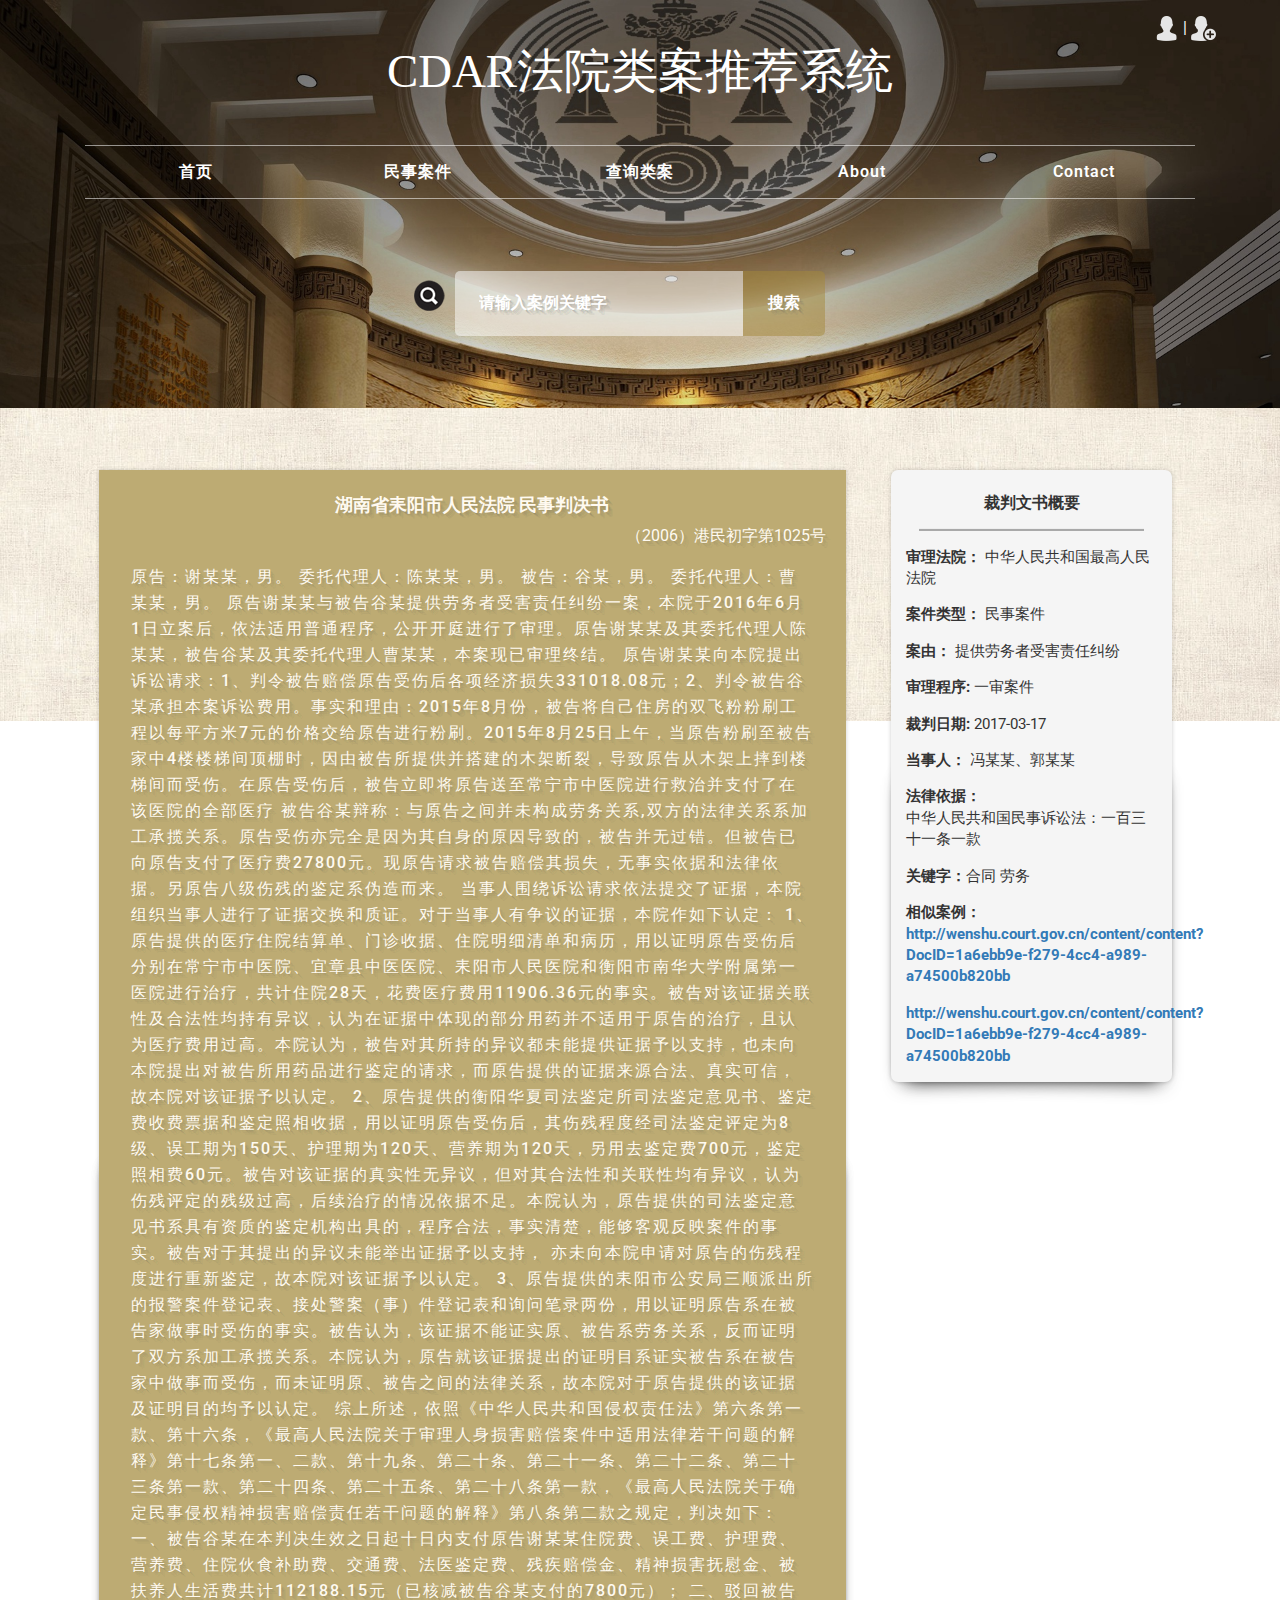
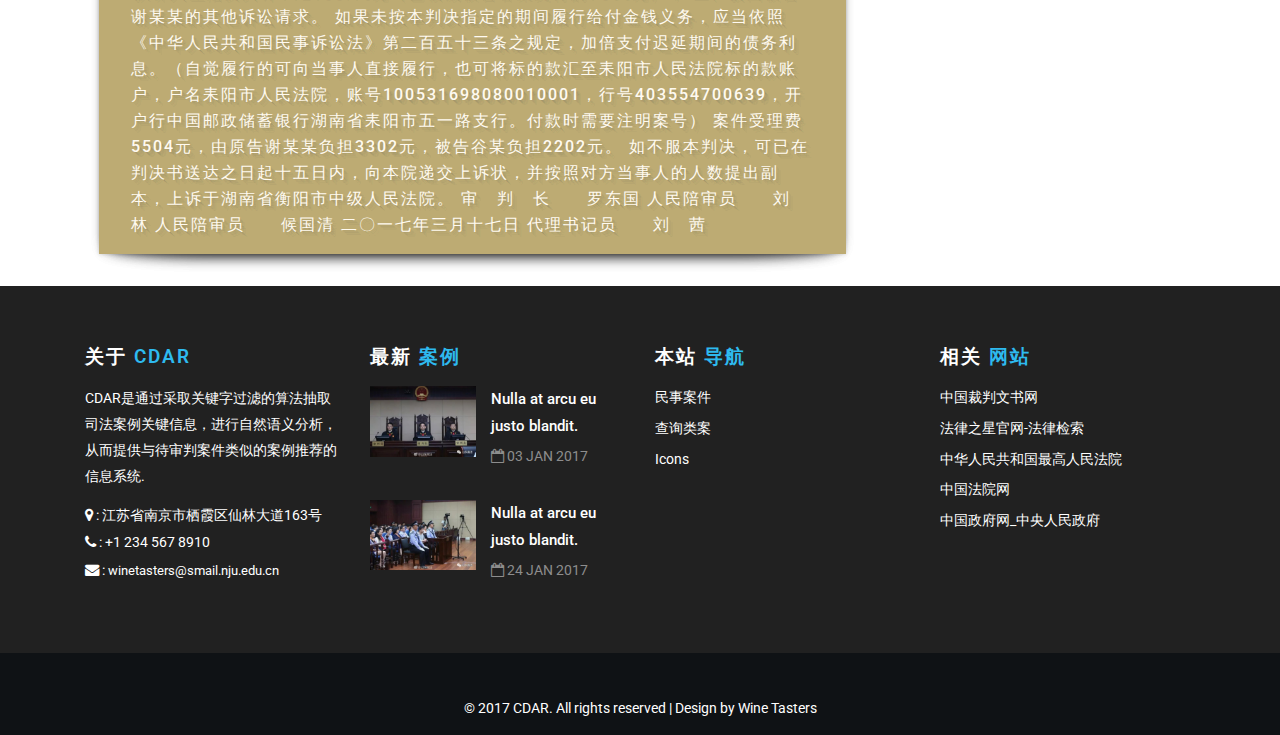
<file: CDAR/web/views/docDetail.html>
<!DOCTYPE html>
<html lang="en">
<head>
    <title>CDAR-查询类案</title>
    <meta name="viewport" content="width=device-width, initial-scale=1">
    <meta charset="utf-8">
    <script type="application/x-javascript"> addEventListener("load", function() { setTimeout(hideURLbar, 0); }, false); function hideURLbar(){ window.scrollTo(0,1); } </script>
    <!-- bootstrap-css -->
    <link href="../css/bootstrap.css" rel="stylesheet" type="text/css" media="all" />
    <!--// bootstrap-css -->
    <!-- css -->
    <link rel="stylesheet" href="../css/style.css" type="text/css" media="all" />
    <link rel="stylesheet" href="../css/searchForm2.css" type="text/css" media="all" />
    <link rel="stylesheet" href="../css/signin_out.css" type="text/css" media="all" />
    <link rel="stylesheet" href="../css/user.css" type="text/css" media="all"/>
    <link rel="stylesheet" href="../css/accordion.css" type="text/css" media="all" />
    <link rel="stylesheet" href="../css/docDetail.css" type="text/css" media="all" />
    <link rel="stylesheet" href="../css/button.css" type="text/css" media="all" />
    <link rel="stylesheet" href="../css/jqpagination.css" type="text/css" media="all" />
    <!--// css -->
    <!-- font-awesome icons -->
    <link href="../css/font-awesome.css" rel="stylesheet">
    <!-- //font-awesome icons -->
    <!-- font -->
    <link href="//fonts.googleapis.com/css?family=Pacifico" rel="stylesheet">
    <link href="//fonts.googleapis.com/css?family=Roboto:100,100i,300,300i,400,400i,500,500i,700,700i,900,900i" rel="stylesheet">
    <!-- //font -->
    <script src="../js/jquery-1.11.1.min.js"></script>
    <script src="../js/jquery.jqpagination.js"></script>
    <script src="../js/bootstrap.js"></script>
    <script type="text/javascript">
                jQuery(document).ready(function($) {
                    $(".scroll").click(function(event){
                        event.preventDefault();
                        $('html,body').animate({scrollTop:$(this.hash).offset().top},1000);
                    });
                });
    </script>
    <!--[if lt IE 9]>
    <script src="https://oss.maxcdn.com/libs/html5shiv/3.7.0/html5shiv.js"></script>
    <![endif]-->
</head>
<body style="background: url(../images/bg_1.jpg) no-repeat fixed; background-size: 100%">
    <!-- banner -->
    <div class="banner">
        <div class="header">
            <div class="sign_in_logo">
                <a href="" title="登录"><img src="../images/login.png" alt="" width="25px" height="25px"></a>
                |
                <a href="" title="注册"><img src="../images/signup.png" alt="" width="25px" height="25px"></a>
            </div>
            <div class="container">
                <div class="header-left">
                    <div class="w3layouts-logo">
                        <h1>
                            <a href="../index.jsp">CDAR<span>法院类案推荐系统</span></a>
                        </h1>
                    </div>
                </div>
            </div>
        </div>
        <div class="header-bottom">
            <div class="container" style="margin-top: 0">
                <div class="top-nav">
                    <nav class="navbar navbar-default">
                        <div class="navbar-header">
                            <button type="button" class="navbar-toggle collapsed" data-toggle="collapse" data-target="#bs-example-navbar-collapse-1">
                                <span class="sr-only">Toggle navigation</span>
                                <span class="icon-bar"></span>
                                <span class="icon-bar"></span>
                                <span class="icon-bar"></span>
                            </button>
                        </div>
                        <!-- Collect the nav links, forms, and other content for toggling -->
                        <div class="collapse navbar-collapse" id="bs-example-navbar-collapse-1">
                            <ul class="nav navbar-nav">
                                <li><a href="../index.jsp">首页</a></li>
                                <li><a href="civilCase.jsp">民事案件</a></li>
                                <li><a href="#">查询类案</a></li>
                                <li class="dropdown">
                                    <a href="codes.html" class="dropdown-toggle" data-hover="Pages" data-toggle="dropdown">About
                                        <!-- <b class="caret"></b> -->
                                    </a>
                                    <!-- <ul class="dropdown-menu">
                                        <li><a href="#">Icons</a></li>
                                        <li><a href="#">Short Codes</a></li>
                                    </ul> -->
                                </li>
                                <li><a href="#">Contact</a></li>
                            </ul>
                            <div class="clearfix"> </div>
                        </div>
                    </nav>
                </div>
                <!-- agileits-top-heading -->
                <div class="agileits-top-heading">
                    <div class="search">
                        <i> </i>
                        <div class="s-bar">
                            <form>
                                <input type="text" value="请输入案例关键字" onfocus="this.value = '';" onblur="if (this.value == '') {this.value = '请输入案例关键字';}">
                                <input type="submit"  value="搜索"/>
                            </form>
                        </div>
                    </div>
                </div>
                <!-- //agileits-top-heading -->
            </div>
        </div>
    </div>
    <!-- //banner -->
    <!-- cases -->
    <!-- main-textgrids -->
    <div class="main-textgrids">
        <div class="container">
            <div class="statements">

                <!--case list案例列表-->
                <div id="resultPage">
                    <!--上传的案例全文-->
                    <div class="document effect">
                        <h4 class="title">
                            湖南省耒阳市人民法院
                            民事判决书
                        </h4>
                        <div class="caseNumber">
                            （2006）港民初字第1025号
                        </div>
                        <!--原文正文-->
                        <div class="origin_document">
                            原告：谢某某，男。
                            委托代理人：陈某某，男。
                            被告：谷某，男。
                            委托代理人：曹某某，男。
                            原告谢某某与被告谷某提供劳务者受害责任纠纷一案，本院于2016年6月1日立案后，依法适用普通程序，公开开庭进行了审理。原告谢某某及其委托代理人陈某某，被告谷某及其委托代理人曹某某，本案现已审理终结。
                            原告谢某某向本院提出诉讼请求：1、判令被告赔偿原告受伤后各项经济损失331018.08元；2、判令被告谷某承担本案诉讼费用。事实和理由：2015年8月份，被告将自己住房的双飞粉粉刷工程以每平方米7元的价格交给原告进行粉刷。2015年8月25日上午，当原告粉刷至被告家中4楼楼梯间顶棚时，因由被告所提供并搭建的木架断裂，导致原告从木架上摔到楼梯间而受伤。在原告受伤后，被告立即将原告送至常宁市中医院进行救治并支付了在该医院的全部医疗
                            被告谷某辩称：与原告之间并未构成劳务关系,双方的法律关系系加工承揽关系。原告受伤亦完全是因为其自身的原因导致的，被告并无过错。但被告已向原告支付了医疗费27800元。现原告请求被告赔偿其损失，无事实依据和法律依据。另原告八级伤残的鉴定系伪造而来。
                            当事人围绕诉讼请求依法提交了证据，本院组织当事人进行了证据交换和质证。对于当事人有争议的证据，本院作如下认定：
                            1、原告提供的医疗住院结算单、门诊收据、住院明细清单和病历，用以证明原告受伤后分别在常宁市中医院、宜章县中医医院、耒阳市人民医院和衡阳市南华大学附属第一医院进行治疗，共计住院28天，花费医疗费用11906.36元的事实。被告对该证据关联性及合法性均持有异议，认为在证据中体现的部分用药并不适用于原告的治疗，且认为医疗费用过高。本院认为，被告对其所持的异议都未能提供证据予以支持，也未向本院提出对被告所用药品进行鉴定的请求，而原告提供的证据来源合法、真实可信，故本院对该证据予以认定。
                            2、原告提供的衡阳华夏司法鉴定所司法鉴定意见书、鉴定费收费票据和鉴定照相收据，用以证明原告受伤后，其伤残程度经司法鉴定评定为8级、误工期为150天、护理期为120天、营养期为120天，另用去鉴定费700元，鉴定照相费60元。被告对该证据的真实性无异议，但对其合法性和关联性均有异议，认为伤残评定的残级过高，后续治疗的情况依据不足。本院认为，原告提供的司法鉴定意见书系具有资质的鉴定机构出具的，程序合法，事实清楚，能够客观反映案件的事实。被告对于其提出的异议未能举出证据予以支持，
                            亦未向本院申请对原告的伤残程度进行重新鉴定，故本院对该证据予以认定。
                            3、原告提供的耒阳市公安局三顺派出所的报警案件登记表、接处警案（事）件登记表和询问笔录两份，用以证明原告系在被告家做事时受伤的事实。被告认为，该证据不能证实原、被告系劳务关系，反而证明了双方系加工承揽关系。本院认为，原告就该证据提出的证明目系证实被告系在被告家中做事而受伤，而未证明原、被告之间的法律关系，故本院对于原告提供的该证据及证明目的均予以认定。

                            综上所述，依照《中华人民共和国侵权责任法》第六条第一款、第十六条，《最高人民法院关于审理人身损害赔偿案件中适用法律若干问题的解释》第十七条第一、二款、第十九条、第二十条、第二十一条、第二十二条、第二十三条第一款、第二十四条、第二十五条、第二十八条第一款，《最高人民法院关于确定民事侵权精神损害赔偿责任若干问题的解释》第八条第二款之规定，判决如下：
                            一、被告谷某在本判决生效之日起十日内支付原告谢某某住院费、误工费、护理费、营养费、住院伙食补助费、交通费、法医鉴定费、残疾赔偿金、精神损害抚慰金、被扶养人生活费共计112188.15元（已核减被告谷某支付的7800元）；
                            二、驳回被告谢某某的其他诉讼请求。
                            如果未按本判决指定的期间履行给付金钱义务，应当依照《中华人民共和国民事诉讼法》第二百五十三条之规定，加倍支付迟延期间的债务利息。（自觉履行的可向当事人直接履行，也可将标的款汇至耒阳市人民法院标的款账户，户名耒阳市人民法院，账号100531698080010001，行号403554700639，开户行中国邮政储蓄银行湖南省耒阳市五一路支行。付款时需要注明案号）
                            案件受理费5504元，由原告谢某某负担3302元，被告谷某负担2202元。
                            如不服本判决，可已在判决书送达之日起十五日内，向本院递交上诉状，并按照对方当事人的人数提出副本，上诉于湖南省衡阳市中级人民法院。
                            审　判　长　　罗东国
                            人民陪审员　　刘　林
                            人民陪审员　　候国清

                            二〇一七年三月十七日
                            代理书记员　　刘　茜
                        </div>
                    </div>

                    <!--案例的outline概要信息，法院时间当事人等等-->
                    <div class="outline box">
                        <h4>裁判文书概要</h4>
                        <hr style="filter: alpha(opacity=100,finishopacity=0,style=3)" width="80%" color=#987cb9 size=3">
                        <div>审理法院： <span id="courtName">中华人民共和国最高人民法院</span></div>
                        <div>案件类型： <span id="property">民事案件</span></div>
                        <div>案由： <span id="reason">提供劳务者受害责任纠纷</span> </div>
                        <div>审理程序: <span id="process">一审案件</span></div>
                        <div>裁判日期: <span id="endDate">2017-03-17</span></div>
                        <div>当事人： <span id="litigant">冯某某、郭某某</span></div>
                        <div>法律依据：<span id="evidence">中华人民共和国民事诉讼法：一百三十一条一款</span></div>
                        <div>关键字：<span id="keywords">合同 劳务</span></div>
                        <div>
                            相似案例：
                            <a target="_Blank" href="http://wenshu.court.gov.cn/content/content?DocID=1a6ebb9e-f279-4cc4-a989-a74500b820bb">http://wenshu.court.gov.cn/content/content?DocID=1a6ebb9e-f279-4cc4-a989-a74500b820bb</a>
                            <a target="_Blank" href="http://wenshu.court.gov.cn/content/content?DocID=1a6ebb9e-f279-4cc4-a989-a74500b820bb">http://wenshu.court.gov.cn/content/content?DocID=1a6ebb9e-f279-4cc4-a989-a74500b820bb</a>
                        </div>
                    </div>
                </div>

                <div class="clearfix"> </div>
            </div>
            <div class="clearfix"> </div>
        </div>
    </div>
    <!-- //main-textgrids -->


    <!-- //cases -->
    <!-- footer -->
    <footer style="padding-top: 30px">
        <div class="container">
            <div class="w3-agileits-footer-grids">
                <div class="col-md-3 w3ls-footer-grid">
                    <h4>关于 <span>CDAR</span></h4>
                    <div class="wthree-footer-info">
                        <p>CDAR是通过采取关键字过滤的算法抽取司法案例关键信息，进行自然语义分析，
                            从而提供与待审判案件类似的案例推荐的信息系统.</p>
                        <ul>
                            <li><i class="fa fa-map-marker" aria-hidden="true"></i> : 江苏省南京市栖霞区仙林大道163号</li>
                            <li><i class="fa fa-phone" aria-hidden="true"></i> : +1 234 567 8910</li>
                            <li><i class="fa fa-envelope" aria-hidden="true"></i> : <a href="#">winetasters@smail.nju.edu.cn</a></li>
                        </ul>
                    </div>
                </div>
                <div class="col-md-3 w3ls-footer-grid">
                    <h4>最新 <span>案例</span></h4>
                    <div class="agile-post-grids">
                        <div class="agile-post-grid">
                            <div class="col-md-5 agile-post-left">
                                <a href="single.html">
                                    <img src="../images/img1.jpg" alt="" />
                                </a>
                            </div>
                            <div class="col-md-7 agile-post-right">
                                <h5><a href="single.html">Nulla at arcu eu justo blandit.</a></h5>
                                <p><i class="fa fa-calendar-o" aria-hidden="true"></i> 03 Jan 2017</p>
                            </div>
                            <div class="clearfix"> </div>
                        </div>
                        <div class="agile-post-grid">
                            <div class="col-md-5 agile-post-left">
                                <a href="single.html">
                                    <img src="../images/img2.jpg" alt="" />
                                </a>
                            </div>
                            <div class="col-md-7 agile-post-right">
                                <h5><a href="single.html">Nulla at arcu eu justo blandit.</a></h5>
                                <p><i class="fa fa-calendar-o" aria-hidden="true"></i> 24 Jan 2017</p>
                            </div>
                            <div class="clearfix"> </div>
                        </div>
                    </div>
                </div>
                <div class="col-md-3 w3ls-footer-grid">
                    <h4>本站 <span>导航</span></h4>
                    <ul>
                        <li><a href="civilCase.html">民事案件</a></li>
                        <li><a href="gallery.html">查询类案</a></li>
                        <li><a href="icons.html">Icons</a></li>
                    </ul>
                </div>
                <div class="col-md-3 w3ls-footer-grid">
                    <h4>相关 <span>网站</span></h4>
                    <ul>
                        <li><a href="http://wenshu.court.gov.cn/">中国裁判文书网</a></li>
                        <li><a href="http://law1.law-star.com/">法律之星官网-法律检索</a></li>
                        <li><a href="http://www.court.gov.cn/index.html">中华人民共和国最高人民法院</a></li>
                        <li><a href="http://www.chinacourt.org/index.shtml">中国法院网</a></li>
                        <li><a href="http://www.gov.cn/index.htm">中国政府网_中央人民政府</a></li>
                    </ul>
                </div>
                <div class="clearfix"> </div>
            </div>
        </div>
    </footer>
    <!-- //footer -->
    <!-- copyright -->
    <div class="agileits-w3layouts">
        <div class="container">
            <p>© 2017 CDAR. All rights reserved | Design by <a href="#">Wine Tasters</a></p>
        </div>
    </div>
    <!-- //copyright -->
    <script src="../js/SmoothScroll.min.js"></script>
    <script type="text/javascript" src="../js/move-top.js"></script>
    <script type="text/javascript" src="../js/easing.js"></script>
    <script type="text/javascript" src="../js/user.js"></script>
    <script type="text/javascript" src="../js/search.js"></script>
    <!-- here stars scrolling icon -->
    <script type="text/javascript">
        $(document).ready(function() {

            var defaults = {
                containerID: 'toTop', // fading element id
                containerHoverID: 'toTopHover', // fading element hover id
                scrollSpeed: 1200,
                easingType: 'linear'
            };


            $().UItoTop({ easingType: 'easeOutQuart' });

        });
    </script>
    <!-- //here ends scrolling icon -->
    <script src="../js/jarallax.js"></script>
    <script type="text/javascript">
        /* init Jarallax */
        $('.jarallax').jarallax({
            speed: 0.5,
            imgWidth: 1366,
            imgHeight: 768
        })
    </script>
</body>
</html>
</file>
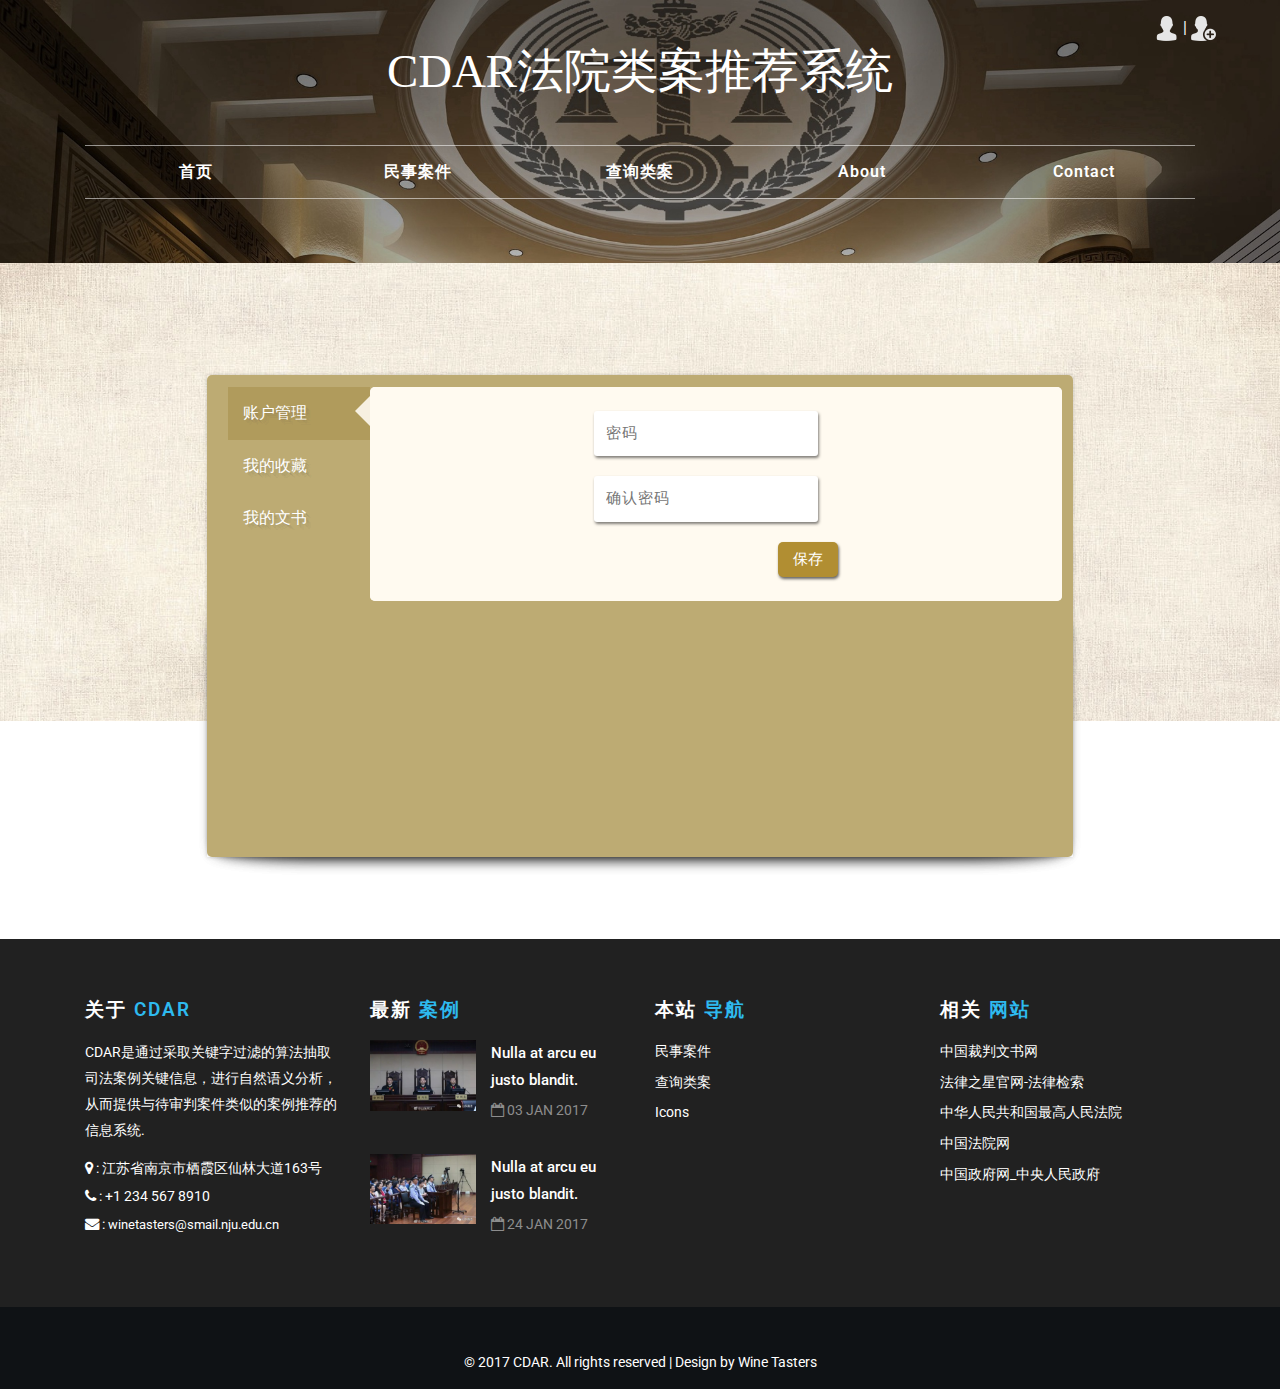
<file: CDAR/web/views/userCenter.html>
<!DOCTYPE html>
<html lang="en">
<head>
    <title>CDAR-用户中心</title>
    <meta name="viewport" content="width=device-width, initial-scale=1">
    <meta charset="utf-8">
    <script type="application/x-javascript"> addEventListener("load", function() { setTimeout(hideURLbar, 0); }, false); function hideURLbar(){ window.scrollTo(0,1); } </script>
    <!-- bootstrap-css -->
    <link href="../css/bootstrap.css" rel="stylesheet" type="text/css" media="all" />
    <!--// bootstrap-css -->
    <!-- css -->
    <link rel="stylesheet" href="../css/style.css" type="text/css" media="all" />
    <link rel="stylesheet" href="../css/searchForm2.css" type="text/css" media="all" />
    <link rel="stylesheet" href="../css/signin_out.css" type="text/css" media="all" />
    <link rel="stylesheet" href="../css/user.css" type="text/css" media="all"/>
    <link rel="stylesheet" href="../css/accordion.css" type="text/css" media="all" />
    <link rel="stylesheet" href="../css/docDetail.css" type="text/css" media="all" />
    <link rel="stylesheet" href="../css/userCenter.css" type="text/css" media="all" />
    <link rel="stylesheet" href="../css/button.css" type="text/css" media="all" />
    <link rel="stylesheet" href="../css/jqpagination.css" type="text/css" media="all" />
    <!--// css -->
    <!-- font-awesome icons -->
    <link href="../css/font-awesome.css" rel="stylesheet">
    <!-- //font-awesome icons -->
    <!-- font -->
    <link href="//fonts.googleapis.com/css?family=Pacifico" rel="stylesheet">
    <link href="//fonts.googleapis.com/css?family=Roboto:100,100i,300,300i,400,400i,500,500i,700,700i,900,900i" rel="stylesheet">
    <!-- //font -->
    <script src="../js/jquery-1.11.1.min.js"></script>
    <script src="../js/jquery.jqpagination.js"></script>
    <script src="../js/bootstrap.js"></script>
    <script type="text/javascript">
        jQuery(document).ready(function($) {
            $(".scroll").click(function(event){
                event.preventDefault();
                $('html,body').animate({scrollTop:$(this.hash).offset().top},1000);
            });
        });
    </script>
    <!--[if lt IE 9]>
    <script src="https://oss.maxcdn.com/libs/html5shiv/3.7.0/html5shiv.js"></script>
    <![endif]-->
</head>
<body style="background: url(../images/bg_1.jpg) no-repeat fixed; background-size: 100%">
    <!-- banner -->
    <div class="banner">
        <div class="header">
            <div class="sign_in_logo">
                <a href="" title="登录"><img src="../images/login.png" alt="" width="25px" height="25px"></a>
                |
                <a href="" title="注册"><img src="../images/signup.png" alt="" width="25px" height="25px"></a>
            </div>
            <div class="container">
                <div class="header-left">
                    <div class="w3layouts-logo">
                        <h1>
                            <a href="../index.jsp">CDAR<span>法院类案推荐系统</span></a>
                        </h1>
                    </div>
                </div>
            </div>
        </div>
        <div class="header-bottom">
            <div class="container" style="margin-top: 0">
                <div class="top-nav">
                    <nav class="navbar navbar-default">
                        <div class="navbar-header">
                            <button type="button" class="navbar-toggle collapsed" data-toggle="collapse" data-target="#bs-example-navbar-collapse-1">
                                <span class="sr-only">Toggle navigation</span>
                                <span class="icon-bar"></span>
                                <span class="icon-bar"></span>
                                <span class="icon-bar"></span>
                            </button>
                        </div>
                        <!-- Collect the nav links, forms, and other content for toggling -->
                        <div class="collapse navbar-collapse" id="bs-example-navbar-collapse-1">
                            <ul class="nav navbar-nav">
                                <li><a href="../index.jsp">首页</a></li>
                                <li><a href="civilCase.jsp">民事案件</a></li>
                                <li><a href="#">查询类案</a></li>
                                <li class="dropdown">
                                    <a href="codes.html" class="dropdown-toggle" data-hover="Pages" data-toggle="dropdown">About
                                        <!-- <b class="caret"></b> -->
                                    </a>
                                    <!-- <ul class="dropdown-menu">
                                        <li><a href="#">Icons</a></li>
                                        <li><a href="#">Short Codes</a></li>
                                    </ul> -->
                                </li>
                                <li><a href="#">Contact</a></li>
                            </ul>
                            <div class="clearfix"> </div>
                        </div>
                    </nav>
                </div>
                <!-- agileits-top-heading -->
                <div class="agileits-top-heading">
                    <!--<div class="search">-->
                        <!--<i> </i>-->
                        <!--<div class="s-bar">-->
                            <!--<form>-->
                                <!--<input type="text" value="请输入案例关键字" onfocus="this.value = '';" onblur="if (this.value == '') {this.value = '请输入案例关键字';}">-->
                                <!--<input type="submit"  value="搜索"/>-->
                            <!--</form>-->
                        <!--</div>-->
                    <!--</div>-->
                </div>
                <!-- //agileits-top-heading -->
            </div>
        </div>
    </div>
    <!-- //banner -->
    <!-- cases -->
    <!-- main-textgrids -->
    <div class="main-textgrids">
        <div class="container">
            <div class="statements">
                <!--case list案例列表-->
                <div id="resultPage">
                    <div class="container2 effect">
                        <div class="tab">
                            <div id="horizontalTab" style="display: block; width: 100%; margin: 0px;">
                                <script src="../js/easyResponsiveTabs.js" type="text/javascript"></script>
                                <script type="text/javascript">
                                    $(document).ready(function () {
                                        $('#horizontalTab').easyResponsiveTabs({
                                            type: 'default', //Types: default, vertical, accordion
                                            width: 'auto', //auto or any width like 600px
                                            fit: true,   // 100% fit in a container
                                            closed: 'accordion', // Start closed if in accordion view
                                            activate: function(event) { // Callback function if tab is switched
                                                var $tab = $(this);
                                                var $info = $('#tabInfo');
                                                var $name = $('span', $info);
                                                $name.text($tab.text());
                                                $info.show();
                                            }
                                        });

                                        $('#verticalTab').easyResponsiveTabs({
                                            type: 'vertical',
                                            width: 'auto',
                                            fit: true
                                        });
                                    });
                                </script>

                                <div class="tabs">
                                    <div class="tab-left">
                                        <ul class="resp-tabs-list">
                                            <li class="resp-tab-item">账户管理</li>
                                            <li class="resp-tab-item">我的收藏</li>
                                            <li class="resp-tab-item">我的文书</li>
                                        </ul>
                                    </div>

                                    <div class="tab-right">
                                        <div class="resp-tabs-container">
                                            <div class="tab-1 resp-tab-content">
                                                <div class="information">
                                                    <form action="#" method="post">
                                                        <input type="password" class="password" name="password" placeholder="密码" required="">
                                                        <input type="password" class="password" name="password-confirm" placeholder="确认密码" required="">
                                                        <input type="submit" value="保存">
                                                        <div class="clear"></div>
                                                    </form>
                                                </div>
                                            </div>

                                            <div class="tab-1 resp-tab-content">
                                                <div class="form2 agileits">

                                                </div>
                                            </div>
                                            <div class="tab-1 resp-tab-content">
                                                <div class="form2 agileits">

                                                </div>
                                            </div>
                                            <!-- End tab -->
                                        </div>
                                    </div>
                                    <!-- End tab-right -->
                                    <div class="clear"></div>
                                </div>
                                <!-- End tabs -->
                            </div>
                            <!-- End horizontalTab -->
                        </div>
                        <!-- End tab -->
                    </div>
                    <!-- End container -->
                </div>

                <div class="clearfix"> </div>
            </div>
            <div class="clearfix"> </div>
        </div>
    </div>
    <!-- //main-textgrids -->


    <!-- //cases -->
    <!-- footer -->
    <footer style="padding-top: 30px">
        <div class="container">
            <div class="w3-agileits-footer-grids">
                <div class="col-md-3 w3ls-footer-grid">
                    <h4>关于 <span>CDAR</span></h4>
                    <div class="wthree-footer-info">
                        <p>CDAR是通过采取关键字过滤的算法抽取司法案例关键信息，进行自然语义分析，
                            从而提供与待审判案件类似的案例推荐的信息系统.</p>
                        <ul>
                            <li><i class="fa fa-map-marker" aria-hidden="true"></i> : 江苏省南京市栖霞区仙林大道163号</li>
                            <li><i class="fa fa-phone" aria-hidden="true"></i> : +1 234 567 8910</li>
                            <li><i class="fa fa-envelope" aria-hidden="true"></i> : <a href="#">winetasters@smail.nju.edu.cn</a></li>
                        </ul>
                    </div>
                </div>
                <div class="col-md-3 w3ls-footer-grid">
                    <h4>最新 <span>案例</span></h4>
                    <div class="agile-post-grids">
                        <div class="agile-post-grid">
                            <div class="col-md-5 agile-post-left">
                                <a href="single.html">
                                    <img src="../images/img1.jpg" alt="" />
                                </a>
                            </div>
                            <div class="col-md-7 agile-post-right">
                                <h5><a href="single.html">Nulla at arcu eu justo blandit.</a></h5>
                                <p><i class="fa fa-calendar-o" aria-hidden="true"></i> 03 Jan 2017</p>
                            </div>
                            <div class="clearfix"> </div>
                        </div>
                        <div class="agile-post-grid">
                            <div class="col-md-5 agile-post-left">
                                <a href="single.html">
                                    <img src="../images/img2.jpg" alt="" />
                                </a>
                            </div>
                            <div class="col-md-7 agile-post-right">
                                <h5><a href="single.html">Nulla at arcu eu justo blandit.</a></h5>
                                <p><i class="fa fa-calendar-o" aria-hidden="true"></i> 24 Jan 2017</p>
                            </div>
                            <div class="clearfix"> </div>
                        </div>
                    </div>
                </div>
                <div class="col-md-3 w3ls-footer-grid">
                    <h4>本站 <span>导航</span></h4>
                    <ul>
                        <li><a href="civilCase.html">民事案件</a></li>
                        <li><a href="gallery.html">查询类案</a></li>
                        <li><a href="icons.html">Icons</a></li>
                    </ul>
                </div>
                <div class="col-md-3 w3ls-footer-grid">
                    <h4>相关 <span>网站</span></h4>
                    <ul>
                        <li><a href="http://wenshu.court.gov.cn/">中国裁判文书网</a></li>
                        <li><a href="http://law1.law-star.com/">法律之星官网-法律检索</a></li>
                        <li><a href="http://www.court.gov.cn/index.html">中华人民共和国最高人民法院</a></li>
                        <li><a href="http://www.chinacourt.org/index.shtml">中国法院网</a></li>
                        <li><a href="http://www.gov.cn/index.htm">中国政府网_中央人民政府</a></li>
                    </ul>
                </div>
                <div class="clearfix"> </div>
            </div>
        </div>
    </footer>
    <!-- //footer -->
    <!-- copyright -->
    <div class="agileits-w3layouts">
        <div class="container">
            <p>© 2017 CDAR. All rights reserved | Design by <a href="#">Wine Tasters</a></p>
        </div>
    </div>
    <!-- //copyright -->
    <script src="../js/SmoothScroll.min.js"></script>
    <script type="text/javascript" src="../js/move-top.js"></script>
    <script type="text/javascript" src="../js/easing.js"></script>
    <script type="text/javascript" src="../js/user.js"></script>
    <script type="text/javascript" src="../js/search.js"></script>
    <!-- here stars scrolling icon -->
    <script type="text/javascript">
        $(document).ready(function() {

            var defaults = {
                containerID: 'toTop', // fading element id
                containerHoverID: 'toTopHover', // fading element hover id
                scrollSpeed: 1200,
                easingType: 'linear'
            };


            $().UItoTop({ easingType: 'easeOutQuart' });

        });
    </script>
    <!-- //here ends scrolling icon -->
    <script src="../js/jarallax.js"></script>
    <script type="text/javascript">
        /* init Jarallax */
        $('.jarallax').jarallax({
            speed: 0.5,
            imgWidth: 1366,
            imgHeight: 768
        })
    </script>
</body>
</html>
</file>
<file: CDAR/web/css/style.css>
body a {
  transition: 0.5s all;
  -webkit-transition: 0.5s all;
  -o-transition: 0.5s all;
  -moz-transition: 0.5s all;
  -ms-transition: 0.5s all;
}
html, body{
    font-size: 100%;
	font-family: 'Roboto', sans-serif;
}
body{
	background:#FFFFFF;
}
/*-- banner --*/
.banner{
	background:url(../images/court_2.jpg) no-repeat 0px 0px;
	background-size:cover;
    background-position: top;
    background-repeat: no-repeat;
}
/*-- header-left --*/
.header {
    padding: 1em 0;
}
.header-left{
    text-align: center;
}
.w3layouts-logo h1 {
    margin: 0;
}
.w3layouts-logo h1 a {
	color: #FFFFFF;
    font-size: 1.3em;
    text-decoration: none;
    font-family: "Times New Roman";
}
.w3layouts-logo h1 a span{
    color: #ffffff !important;
    font-weight: 100;
    font-family: 'Roboto', sans-serif;
}
/*-- //header-left --*/
/*-- top-nav --*/
.top-nav{
    margin: 2em 0 0 0;
}
.top-nav ul{
    padding: 0;
    margin: 0;
}
.top-nav ul li{
    display: inline-block;
    float: left;
    width: 20%;
}
.top-nav ul li:nth-child(6){
	margin-right:0;
}
ul.nav.navbar-nav {
    float: none;
    text-align: center;
    background: none;
}
.navbar-default{
    background: none;
    border: none;
    margin: 0;
}
.navbar {
    min-height: 0;
}
.navbar-default .navbar-nav > .open > a, .navbar-default .navbar-nav > .open > a:hover, .navbar-default .navbar-nav > .open > a:focus {
    background: none;
    box-shadow: 1px 0px 0px 0px rgba(72, 72, 72, 0);
    outline: none;
    border-right: none;
    border-top: solid 1px rgba(255, 255, 255, 0.54);
    border-bottom: solid 1px rgba(255, 255, 255, 0.54);
}
.top-nav ul li a{
    color: #ffffff !important;
    font-size: 1em;
    margin: 0;
    text-decoration: none;
    padding: 1em;
    font-weight: 600;
    letter-spacing: 1px;
    border-right: none;
    border-top: solid 1px rgba(255, 255, 255, 0.54);
    border-bottom: solid 1px rgba(255, 255, 255, 0.54);
}
.top-nav ul li a.list-border{
	border-left: none;
}
.top-nav ul li a:hover{
    color: #03A9F4 !important;
}
.top-nav ul li a.active{
    color: #03A9F4 !important;
    background: none;
}
ul.dropdown-menu {
    background: #03A9F4;
    box-shadow: 0 0 0;
    border: none;
    margin: 0;
    top: 3.8em;
    left: 0px;
    min-width: 221px;
}
ul.dropdown-menu li{
	width:100% !important;
}
.dropdown-menu > li > a {
    display: block;
    padding: .5em 1em !important;
    text-align: center;
    clear: both;
    margin: .2em 0 !important;
    font-weight: normal;
    line-height: 1.42857143;
    color: #FFF !important;
    border: none !important;
}
.dropdown-menu > li > a:hover, .dropdown-menu > li > a:focus {
    color: #2658a9 !important;
    background: #03A9F4;
}
.dropdown-submenu {
    position: relative;
}

.dropdown-submenu>.dropdown-menu {
    top: 0;
    left: 103%;
    margin-top: -6px;
    margin-left: -1px;
    -webkit-border-radius: 0 6px 6px 6px;
    -moz-border-radius: 0 6px 6px;
    border-radius: 0 6px 6px 6px;
}

.dropdown-submenu:hover>.dropdown-menu {
    display: block;
}

.dropdown-submenu>a:after {
    display: block;
    content: " ";
    float: right;
    width: 0;
    height: 0;
    border-color: transparent;
    border-width: 5px 0 5px 5px;
    margin-top: 5px;
    margin-right: -10px;
}

.dropdown-submenu:hover>a:after {
    border-left-color: #fff;
}

.dropdown-submenu.pull-left {
    float: none;
}

.dropdown-submenu.pull-left>.dropdown-menu {
    left: -100%;
    margin-left: 10px;
    -webkit-border-radius: 6px 0 6px 6px;
    -moz-border-radius: 6px 0 6px 6px;
    border-radius: 6px 0 6px 6px;
}
/*-- //top-nav --*/
/*-- w3-banner --*/
.w3-banner{
    padding: 6em 0 8em 0;
    text-align: center;
}
.w3-banner h2{
    margin: 0;
    font-size: 4em;
    color: #FFFFFF;
    text-align: center;
    font-weight: 300;
    text-transform: uppercase;
    letter-spacing: 35px;
    padding: 1em 0 0 0;
}
.w3-banner h2 span,.w3-banner p span{
	display:block;
}
.w3-banner p{
    color: #FFFFFF;
    font-size: .9em;
    margin: 1em 0 0 0;
    line-height: 1.8em;
    letter-spacing: 2px;
}
.w3layouts-border{
    width: 46%;
    margin: 0 auto;
    height: 47px;
    border: 2px solid #fff;
}
.w3layouts-border{
    border-bottom: 0;
}
.agileits-border{
	border-top: 0;
	border-bottom: 2px solid #fff !important;
}
/*-- w3-banner --*/
/*-- welcome --*/
.welcome,.testimonial,.wthree-subscribe,footer,.different,.team,.gallery,.codes,.typography,.single,.contact-top{
	padding:4em 0;
}
.agileits-heading {
    text-align: center;
}
.agileits-heading h3{
	font-size: 3em;
    text-decoration: none;
    font-family: 'Pacifico', cursive;
    color: #212121;
    margin: 0;
}
.w3_welcome_grids,.w3-agileits-subscribe-form,.agileinfo-team-grids{
	margin:4em 0 0 0;
}
.welcome_panel{
	margin:0 !important;
}
.w3ls_logo_welcome{
	padding-bottom:0 !important;
}
.agileits_breadcrumbs_left ul {
    padding: .3em 0 0;
}
.w3_welcome_grid_left h5{
    color: #212121;
    font-size: 1em;
    text-transform: uppercase;
    line-height: 1.5em;
    margin: 0;
    font-weight: 800;
}
.w3_welcome_grid_left p{
    color: #212121;
    line-height: 1.8em;
    font-style: italic;
    margin: 1em 0;
    font-size: .9em;
    font-weight: 600;
}
.pa_italic i {
    left: -1em;
	font-size: 11px;
}
.pa_italic span {
    display: none;
}
.collapsed span {
    display: inline-block;
    left: -1em;
	font-size: 11px;
}
.collapsed i {
    display: none;
}
.panel-heading {
    padding:10px 35px;
}
.panel-title {
    font-size: 1em;
    color: #212121;
    text-transform: capitalize;
    text-decoration: none;
}
.panel-default {
    border-color: #FFF;
	background: #f5f5f5;
}
.panel-default > .panel-heading {
    border-color: #FFF;
    color: #212121;
    background: none;
    border: solid 1px #e0e0e0;
    border-radius: 0;
}
a.pa_italic.collapsed {
    text-decoration: none;
}
.panel-body {
	padding: 1em;
    font-size: .9em;
    line-height: 1.8em;
    color: #999999;
}
a.pa_italic label {
    cursor: pointer;
	font-weight:500;
}
a.pa_italic:focus {
    outline: none;
    text-decoration: none;
}
.panel-default > .panel-heading + .panel-collapse > .panel-body {
    border-top-color: transparent;
}
.w3_welcome_grid_right img{
	width:100%;
}
/*-- //welcome --*/
/*-- services --*/
.services-heading h3{
	text-align:left;
}
.w3ls-services-left{
	background: url(../images/3.jpg) no-repeat 0px 0px;
    background-size: cover;
    min-height: 557px;
}
.w3ls-services-right{
    padding: 4em;
    background: #2ebaef;
}
.w3ls-services-icons{
    margin: 4em 0 0 0;
}
.icon-left{
    float: left;
    width: 70px;
    height: 70px;
    border-radius: 50%;
	-webkit-border-radius: 50%;
	-moz-border-radius: 50%;
	-ms-border-radius: 50%;
	-o-border-radius: 50%;
    text-align: center;
    padding: 1.2em 0 0 0;
    margin-right: 1.5em;
}
.icon-right{
    float: left;
    width: 80%;
}
i.fa.fa-cog,i.fa.fa-heart,i.fa.fa-paper-plane{
    color: #ffffff;
    font-size: 2em;
}
.icon-right h5{
    color: #ffffff;
    font-size: 1em;
    font-weight: 600;
    margin: 0 0 1em 0;
    text-transform: uppercase;
    letter-spacing: 2px;
}
.icon-right p{
    color: #ffffff;
    font-size: .9em;
    line-height: 1.8em;
    margin: 0;
}
.agileits-icon-grid:nth-child(2){
	margin:2em 0;
}

/* Radial Out */
.hvr-radial-out {
  display: inline-block;
  vertical-align: middle;
  -webkit-transform: translateZ(0);
  transform: translateZ(0);
  box-shadow: 0 0 1px rgba(0, 0, 0, 0);
  -webkit-backface-visibility: hidden;
  backface-visibility: hidden;
  -moz-osx-font-smoothing: grayscale;
  position: relative;
  overflow: hidden;
  background: none;
  -webkit-transition-property: color;
  transition-property: color;
  -webkit-transition-duration: 0.3s;
  transition-duration: 0.3s;
}
.hvr-radial-out:before {
    content: "";
    position: absolute;
    z-index: -1;
    top: 0;
    left: 0;
    right: 0;
    bottom: 0;
    background: #212121;
    border-radius: 100%;
    -webkit-transform: scale(0);
    transform: scale(0);
    -webkit-transition-property: transform;
    transition-property: transform;
    -webkit-transition-duration: 0.3s;
    transition-duration: 0.3s;
    -webkit-transition-timing-function: ease-out;
    transition-timing-function: ease-out;
}
.hvr-radial-out:hover, .hvr-radial-out:focus, .hvr-radial-out:active {
  color: #FFFFFF;
}
.agileits-icon-grid:hover div.hvr-radial-out:before{
  -webkit-transform: scale(2);
  transform: scale(2);	
  color:#FFFFFF;
    transition: 0.5s all;
  -webkit-transition: 0.5s all;
  -o-transition: 0.5s all;
  -moz-transition: 0.5s all;
  -ms-transition: 0.5s all;
}
.agileits-icon-grid:hover i.fa.fa-cog,.agileits-icon-grid:hover i.fa.fa-heart,.agileits-icon-grid:hover i.fa.fa-paper-plane{
	color:#FFFFFF;
  transition: 0.5s all;
  -webkit-transition: 0.5s all;
  -o-transition: 0.5s all;
  -moz-transition: 0.5s all;
  -ms-transition: 0.5s all;	
}
.agileits-icon-grid:nth-child(2) {
    margin: 2em 0;
}
/*-- //services --*/
/*-- testimonial --*/
.testimonial-info {
    float: left;
    width: 50%;
}
.testimonial-img {
	float: right;
    width: 40%;
}
.testimonial-info h4{
	color: #212121;
    font-size: 1em;
    text-transform: uppercase;
    line-height: 1.5em;
    margin: 0;
    font-weight: 800;
}
.testimonial-info p{
    color: #999999;
    font-size: .9em;
    margin: 1em 0 0 0;
    line-height: 1.8em;
}
.testimonial-img-left{
    float: left;
    width: 25%;
}
.testimonial-img-left img{
	width: 100%;
    border-radius: 50%;
    border: solid 3px #2ebaef !important;
}
.testimonial-img-right{
	float: left;
    width: 60%;
    margin: 2em 0 0 0;
	text-align:center;
}
.testimonial-img-right h5{
    color: #212121;
    font-size: 1em;
    margin: 0;
    text-transform: uppercase;
    font-weight: 800;
    letter-spacing: 1px;
}
.testimonial-img-right p{
	color: #2ebaef;
    font-size: .9em;
    margin: .5em 0 0 0;
}
.wthree-testimonial-grid {
    margin: 4em 0 0 0;
}
/*--slider--*/
#slider2,
#slider3 {
  box-shadow: none;
  -moz-box-shadow: none;
  -webkit-box-shadow: none;
  margin: 0 auto;
}
.rslides_tabs li:first-child {
  margin-left: 0;
}
.rslides_tabs .rslides_here a {
  background: rgba(255,255,255,.1);
  color: #fff;
  font-weight: bold;
}
.events {
  list-style: none;
}
.callbacks_container {
  position: relative;
  float: left;
  width: 100%;
}
.callbacks {
  position: relative;
  list-style: none;
  overflow: hidden;
  width: 100%;
  padding: 0;
  margin: 0;
}
.callbacks li {
  position: absolute;
  width: 100%;
}
.callbacks img {
  position: relative;
  z-index: 1;
  height: auto;
  border: 0;
}
.callbacks .caption {
	display: block;
	position: absolute;
	z-index: 2;
	font-size: 20px;
	text-shadow: none;
	color: #fff;
	left: 0;
	right: 0;
	padding: 10px 20px;
	margin: 0;
	max-width: none;
	top: 10%;
	text-align: center;
}
.callbacks_nav {
    position: absolute;
    -webkit-tap-highlight-color: rgba(0,0,0,0);
    bottom: 109px;
    left: 0;
    z-index: 3;
    text-indent: -9999px;
    overflow: hidden;
    text-decoration: none;
    width: 50px;
    height: 50px;
    background: transparent url(../images/arrow.png) no-repeat left top;
}
.callbacks_nav.next {
    left: auto;
    background-position: right top;
    right: 0;
 }
 .callbacks_nav.prev {
    right: auto;
    background-position: left top;
    left: 0;
}
#slider3-pager a {
  display: inline-block;
}
#slider3-pager span{
  float: left;
}
#slider3-pager span{
	width:100px;
	height:15px;
	background:#fff;
	display:inline-block;
	border-radius:30em;
	opacity:0.6;
}
#slider3-pager .rslides_here a {
  background: #FFF;
  border-radius:30em;
  opacity:1;
}
#slider3-pager a {
  padding: 0;
}
#slider3-pager li{
	display:inline-block;
}
.rslides {
  position: relative;
  list-style: none;
  overflow: hidden;
  width: 100%;
  padding: 0;
}
.rslides li {
  -webkit-backface-visibility: hidden;
  position: absolute;
  display:none;
  width: 100%;
  left: 0;
  top: 0;
}
.rslides li{
  position: relative;
  display: block;
  float: left;
}
.rslides img {
  height: auto;
  border: 0;
  }
.callbacks_tabs{
    list-style: none;
    position: absolute;
    top: 110%;
    left: 48%;
    padding: 0;
    margin: 0;
    display: block;
    z-index: 999;
}
.slider-top span{
	font-weight:600;
}
.callbacks_tabs li{
    display: inline-block;
    margin: 0;
}
/*----*/
.callbacks_tabs a{
 visibility: hidden;
}
.callbacks_tabs a:after {
    content: "\f111";
    font-size: 0;
    font-family: FontAwesome;
    visibility: visible;
    display: block;
    height: 10px;
    width: 10px;
    display: inline-block;
    background: #212121;
    border: 2px solid #cdcdcd;
    border-radius: 50%;
    -webkit-border-radius: 50%;
    -o-border-radius: 50%;
    -moz-border-radius: 50%;
    -ms-border-radius: 50%;
}
.callbacks_here a:after{
    background: #ffffff;
    border: 2px solid #212121;
}
/*-- //slider --*/
/*-- //testimonial --*/
/*-- subscribe --*/
.wthree-subscribe {
    background: #dcdcdc;
}
.w3-agileits-subscribe-form p{
    color: #212121;
    font-size: .9em;
    margin: 0 0 1em 0;
}
.w3-agileits-subscribe-form {
    text-align: center;
}
.w3-agileits-subscribe-form input[type="text"] {
    display: inline-block;
    background: #ffffff;
    width: 45%;
    outline: none;
    padding: 1em;
    font-size: .9em;
    color: #999999;
    border: solid 1px #ffffff;
}
button.btn1 {
    color: #FFFFFF;
    font-size: .9em;
    border: solid 1px #2ebaef;
    padding: 1em 2em;
    text-align: center;
    text-decoration: none;
    background: #2ebaef;
    transition: 0.5s all;
    -webkit-transition: 0.5s all;
    -moz-transition: 0.5s all;
    -o-transition: 0.5s all;
    -ms-transition: 0.5s all;
}
button.btn1:hover{
    background: none;
    border: solid 1px #000000;
    color: #000000;
}
/*-- //subscribe --*/
/*-- footer --*/
footer{
	background:#212121;
}
.w3ls-footer-grid h4{
    color: #ffffff;
    font-size: 1.2em;
    margin: 0 0 1em 0;
    text-transform: uppercase;
    font-weight: 600;
    letter-spacing: 2px;
}
.w3ls-footer-grid h4 span{
	color: #2ebaef;
}
.wthree-footer-info p{
	color: #FFFFFF;
    font-size: .9em;
    line-height: 1.8em;
    margin:0;
}
.wthree-footer-info ul{
    padding: 0;
    margin: 1em 0 0 0;
}
.wthree-footer-info ul li{
	display:block;
	color:#FFFFFF;
	font-size:.9em;
	margin:1em 0 0 0;
}
.wthree-footer-info ul li:nth-child(1){
	margin:0;
}
.wthree-footer-info ul li a{
	color:#FFFFFF;
	text-decoration:none;
}
.wthree-footer-info ul li a:hover{
	color:#8bc34a;
}
.agile-post-left {
	padding: 0;
}
.agile-post-left a img{
	width:100%;
}
.agile-post-right h5{
	margin:0;
}
.agile-post-right h5 a{
    color: #FFFFFF;
    font-size: 1em;
    text-decoration: none;
    line-height: 1.8em;
}
.agile-post-right h5 a:hover{
    color: #2ebaef;
}
.agile-post-right p{
	color: #8d8d8d;
    font-size: .9em;
    margin: .5em 0 0 0;
    text-transform: uppercase;
}
.agile-post-grid:nth-child(2){
	margin:2em 0 0 0;
}
.w3ls-footer-grid ul{
	padding:0;
}
.w3ls-footer-grid ul li{
    display: block;
    margin: .5em 0;
}
.w3ls-footer-grid ul li a{
	color:#FFFFFF;
	font-size:.9em;
	text-decoration:none;
}
.w3ls-footer-grid ul li:nth-child(1){
	margin:0;
}
.w3ls-footer-grid ul li a:hover{
    color: #2ebaef;
}
.popular-grids:nth-child(2) {
    margin: 1em 0;
}
.popular-grid {
	float: left;
    width: 27%;
    margin-right: 1em;
}
.popular-grid a img {
    width: 100%;
    border: solid 2px #fff;
}
.agileits-w3layouts{
	text-align: center;
    padding: 1em 0;
    background: #0f1215;
}
.agileits-w3layouts p{
	color:#FFFFFF;
	font-size:.9em;
	margin:0;
}
.agileits-w3layouts p a{
	color:#FFFFFF;
	text-decoration:none;
}
.agileits-w3layouts p a:hover{
    color: #03A9F4;
}
/*-- //footer --*/
/*-- about --*/
.agileits-top-heading{
	padding:2em 0;
	text-align:center;
}
.agileits-top-heading h2{
	color: #FFFFFF;
    font-size: 3em;
    margin: 0;
    font-family: 'Pacifico', cursive;
}
.main-textgrids {
    padding:2em 0;
}
.main-textgrids img {
    width: 100%;
}
.ab-text p {
    line-height: 1.8em;
    margin:0 0 1em 0;
    font-size: 0.9em;
    color: #999999;
}
ul.ab {
    padding: 0;
}
ul.ab li {
    list-style-type: none;
    margin: 0 0 1em;
}
ul.ab li a {
    color: #999999;
    line-height: 1.8em;
    font-size: 0.9em;
    text-decoration: none;
}
ul.ab li a:hover{
	color: #03A9F4;
}
.mission h4 {
    text-align: left;
    color: #212121;
    font-size: 1em;
    text-transform: uppercase;
    line-height: 1.5em;
    margin: 0;
    font-weight: 800;
}
/*-- different --*/
.different{
    background: url(../images/1.jpg) no-repeat 0px 0px;
    background-size: cover;
}
.different-heading h3{
    color: #FFFFFF;
}
.w3agile-different-info p{
    text-align: center;
    margin: 3em auto 0;
    font-size: .9em;
    color: #FFFFFF;
    width: 73%;
    line-height: 1.8em;
}
.w3agile-button {
    margin: 3em 0 0 0;
    text-align: center;
}
.w3agile-button a{
    border: solid 1px #03a9f4;
    color: #FFFFFF;
    font-size: 1em;
    padding: .5em 1em;
    text-decoration: none;
    background: #03A9F4;
}
.w3agile-button a:hover{
    border: solid 1px #FFFFFF;
    color: #FFFFFF;
	background:none;
}
.jarallax {
    position: relative;
    background-size: cover;
    background-repeat: no-repeat;
    background-position: 50% 50%;
}
/*-- //different --*/
/*-- team --*/
.team{
    background: #e5eff1;
}
.wthree-team-grid img{
	width:100%;
}
.wthree-team-grid-info{
	padding:1em;
	background:#FFFFFF;
}
.wthree-team-grid h4 {
    font-size: 1em;
    color: #ff9800;
    margin: 0;
    font-weight: 600;
}
.wthree-team-grid p {
    margin:.5em 0;
    color: #999999;
    font-size: .9em;
}
.team-social-grids ul {
    padding: 0;
    margin: 0;
}
.team-social-grids ul li {
    display: inline-block;
    margin: 0 .5em 0 0;
}
.team-social-grids ul li a {
    text-align: center;
}
.team-social-grids ul li a i.fa{
	height: 30px;
    width: 30px;
    border: solid 2px #FFFFFF;
    line-height: 29px;
    background: none;
    color: #b2b2b2;
    transition: 0.5s all;
    -webkit-transition: 0.5s all;
    -moz-transition: 0.5s all;
    -o-transition: 0.5s all;
    -ms-transition: 0.5s all;
}
.team-social-grids ul li a i.fa.fa-facebook:hover {
	border: solid 2px #3b5998;
	background:#3b5998;
    color: #FFFFFF;
}
.team-social-grids ul li a i.fa.fa-twitter:hover{
	border: solid 2px #55acee;
	background:#55acee;
	color: #FFFFFF;
}
.team-social-grids ul li a i.fa.fa-rss:hover{
	border: solid 2px #f26522;
	background:#f26522;
	color: #FFFFFF;
}
/*-- //team --*/
/*-- //about --*/
/*--gallery--*/
.w3-agileits-gallery-grids.agileits-gallery-grids {
    margin: 2em 0;
}
.w3-agileits-gallery-grids:nth-child(5) {
    float: right;
}
.w3-agileits-gallery-grids a {
    display: block;
    overflow: hidden;
	position:relative;
}
.agile-b-wrapper{
	background: rgba(0, 0, 0, 0.58);
    position: absolute;
    width: 100%;
    height: 0%;
    top: 0;
    left: 0;
    transition: .5s all;
    opacity: 0;
    text-align: center;
}
.w3-agileits-gallery-grids a:hover .agile-b-wrapper{
	height: 100%;
	opacity: 1;
}
.agile-b-wrapper i.fa{
	font-size: 2em;
    color: #fff;
    text-align: center;
    margin: 3.5em auto 0;
    line-height: 3em;
}
/*--//gallery--*/
/*-- icons --*/
.codes a {
    color: #999;
}
.icon-box {
    padding: 8px 15px;
    background: rgba(149, 149, 149, 0.18);
    margin: 1em 0 1em 0;
    border: 5px solid #ffffff;
    text-align: left;
    -moz-box-sizing: border-box;
    -webkit-box-sizing: border-box;
    box-sizing: border-box;
    font-size: 1em;
    transition: 0.5s all;
    -webkit-transition: 0.5s all;
    -o-transition: 0.5s all;
    -ms-transition: 0.5s all;
    -moz-transition: 0.5s all;
    cursor: pointer;
} 
.icon-box:hover {
    background: #03A9F4;
    transition: 0.5s all;
    -webkit-transition: 0.5s all;
    -o-transition: 0.5s all;
    -ms-transition: 0.5s all;
    -moz-transition: 0.5s all;
}
.icon-box:hover i.fa {
	color:#fff !important;
}
.icon-box:hover a.agile-icon {
	color:#fff !important;
}
.codes .bs-glyphicons li {
    float: left;
    width: 12.5%;
    height: 115px;
    padding: 10px; 
    line-height: 1.4;
    text-align: center;  
    font-size: 12px;
    list-style-type: none;	
}
.codes .bs-glyphicons .glyphicon {
    margin-top: 5px;
    margin-bottom: 10px;
    font-size: 24px;
}
.codes .glyphicon {
    position: relative;
    top: 1px;
    display: inline-block;
    font-family: 'Glyphicons Halflings';
    font-style: normal;
    font-weight: 400;
    line-height: 1;
    -webkit-font-smoothing: antialiased;
    -moz-osx-font-smoothing: grayscale;
	color: #777;
} 
.codes .bs-glyphicons .glyphicon-class {
    display: block;
    text-align: center;
    word-wrap: break-word;
}
h3.icon-subheading {
	color: #03A9F4 !important;
    margin: 30px 0 15px;
    font-size: 1.3em;
    font-weight: 600;
    letter-spacing: 1px;
    text-transform: uppercase;
}
h3.agileits-icons-title {
    text-align: center;
    color: #212121;
    margin: 0;
    font-size: 1.3em;
    font-weight: 600;
    letter-spacing: 1px;
    text-transform: uppercase;
}
.icons a {
    color: #999;
}
.icon-box i {
    margin-right: 10px !important;
    font-size: 20px !important;
    color: #282a2b !important;
}
.icons .bs-glyphicons li {
    float: left;
    width: 18%;
    height: 115px;
    padding: 10px;
    line-height: 1.4;
    text-align: center;
    font-size: 12px;
    list-style-type: none;
    background:rgba(149, 149, 149, 0.18);
    margin: 1%;
}
.icons .bs-glyphicons .glyphicon {
    margin-top: 5px;
    margin-bottom: 10px;
    font-size: 24px;
	color: #282a2b;
}
.icons .glyphicon {
    position: relative;
    top: 1px;
    display: inline-block;
    font-family: 'Glyphicons Halflings';
    font-style: normal;
    font-weight: 400;
    line-height: 1;
    -webkit-font-smoothing: antialiased;
    -moz-osx-font-smoothing: grayscale;
	color: #777;
} 
.icons .bs-glyphicons .glyphicon-class {
    display: block;
    text-align: center;
    word-wrap: break-word;
}
ul.bs-glyphicons-list {
    padding: 0;
    margin: 0;
}
/*-- //icons --*/
/*-- typography --*/
h3.hdg {
    font-size: 2.5em;
	color:#000 !important;
}
.show-grid [class^=col-] {
    background: #fff;
  text-align: center;
  margin-bottom: 10px;
  line-height: 2em;
  border: 10px solid #f0f0f0;
}
.show-grid [class*="col-"]:hover {
  background: #e0e0e0;
}
.grid_3{
	margin-bottom:2em;
}
.xs h3, h3.m_1{
	color:#000;
	font-size:1.7em;
	font-weight:300;
	margin-bottom: 1em;
}
.grid_3 p{
  color: #555;
  font-size: 0.85em;
  margin-bottom: 1em;
  font-weight: 300;
}
.grid_4{
	background:none;
}
.label {
  font-weight: 300 !important;
  border-radius:4px;
}  
.grid_5{
	background:none;
	padding:2em 0;
}
.grid_5 h3, .grid_5 h2, .grid_5 h1, .grid_5 h4, .grid_5 h5, h3.hdg {
	margin-bottom:1em;
	color: #333;
}
.table > thead > tr > th, .table > tbody > tr > th, .table > tfoot > tr > th, .table > thead > tr > td, .table > tbody > tr > td, .table > tfoot > tr > td {
  border-top: none !important;
}
.tab-content > .active {
  display: block;
  visibility: visible;
}
.pagination > .active > a, .pagination > .active > span, .pagination > .active > a:hover, .pagination > .active > span:hover, .pagination > .active > a:focus, .pagination > .active > span:focus {
  z-index: 0;
}
.badge-primary {
  background-color: #03a9f4;
}
.badge-success {
  background-color: #8bc34a;
}
.badge-warning {
  background-color: #ffc107;
}
.badge-danger {
  background-color: #e51c23;
}
.grid_3 p{
  line-height: 2em;
  color: #888;
  font-size: 0.9em;
  margin-bottom: 1em;
  font-weight: 300;
}
.bs-docs-example {
  margin: 1em 0;
}
section#tables  p {
 margin-top: 1em;
}
.tab-container .tab-content {
  border-radius: 0 2px 2px 2px;
  border: 1px solid #e0e0e0;
  padding: 16px;
  background-color: #ffffff;
}
.table td, .table>tbody>tr>td, .table>tbody>tr>th, .table>tfoot>tr>td, .table>tfoot>tr>th, .table>thead>tr>td, .table>thead>tr>th {
  padding: 15px!important;
}
.table > thead > tr > th, .table > tbody > tr > th, .table > tfoot > tr > th, .table > thead > tr > td, .table > tbody > tr > td, .table > tfoot > tr > td {
  font-size: 0.9em;
  color: #555;
  border-top: none !important;
}
.tab-content > .active {
  display: block;
  visibility: visible;
}
.label {
  font-weight: 300 !important;
}
.label {
  padding: 4px 6px;
  border: none;
  text-shadow: none;
}
.nav-tabs {
  margin-bottom: 1em;
}
.alert {
  font-size: 0.85em;
}
h1.t-button,h2.t-button,h3.t-button,h4.t-button,h5.t-button {
	line-height:1.8em;
  margin-top:0.5em;
  margin-bottom: 0.5em;
}
li.list-group-item1 {
  line-height: 2.5em;
}
.input-group {
  margin-bottom: 20px;
  }
.in-gp-tl{
	padding:0;
}
.in-gp-tb{
	padding-right:0;
}
.list-group {
  margin-bottom: 48px;
}
ol {
  margin-bottom: 44px;
}
h2.typoh2{
    margin: 0 0 10px;
}
@media (max-width:768px){
.grid_5 {
	padding: 0 0 1em;
}
.grid_3 {
	margin-bottom: 0em;
}
}
@media (max-width:640px){
	h1, .h1, h2, .h2, h3, .h3 {
		margin-top: 0px;
		margin-bottom: 0px;
	}
	.grid_5 h3, .grid_5 h2, .grid_5 h1, .grid_5 h4, .grid_5 h5, h3.hdg, h3.bars {
		margin-bottom: .5em;
	}
	.progress {
		height: 10px;
		margin-bottom: 10px;
	}
	ol.breadcrumb li,.grid_3 p,ul.list-group li,li.list-group-item1 {
		font-size: 14px;
	}
	.breadcrumb {
		margin-bottom: 10px;
	}
	.well {
		font-size: 14px;
		margin-bottom: 10px;
	}
	h2.typoh2 {
		font-size: 1.5em;
	}
}
@media (max-width:480px){
	.table h1 {
		font-size: 26px;
	}
	.table h2 {
		font-size: 23px;
	}
	.table h3 {
		font-size: 20px;
	}
	.label {
		font-size: 53%;
	}
	.alert,p {
		font-size: 14px;
	}
	.pagination {
		margin: 20px 0 0px;
	}
}
@media (max-width: 320px){
	.grid_4 {
		margin-top: 18px;
	}
	.alert, p,ol.breadcrumb li, .grid_3 p,.well, ul.list-group li, li.list-group-item1,a.list-group-item {
		font-size: 13px;
	}
	.alert {
		padding: 10px;
		margin-bottom: 10px;
	}
	ul.pagination li a {
		font-size: 14px;
		padding: 5px 11px !important;
	}
	.list-group {
		margin-bottom: 10px;
	}
	.well {
		padding: 10px;
	}
	.table > thead > tr > th, .table > tbody > tr > th, .table > tfoot > tr > th, .table > thead > tr > td, .table > tbody > tr > td, .table > tfoot > tr > td {
		font-size: 0.81em;
	}
	.table td, .table>tbody>tr>td, .table>tbody>tr>th, .table>tfoot>tr>td, .table>tfoot>tr>th, .table>thead>tr>td, .table>thead>tr>th {
		padding: 12px!important;
	}
	.codes .row {
		margin: 0;
	}
}
/*-- //typography --*/
/*-- single --*/
.agileits-single-img img{
	width:100%;
}
.agileits-single-img h4{
	color: #000000;
    font-size: 1.2em;
    margin: 1em 0;
    font-weight: 600;
    line-height: 1.5em;
    text-transform: capitalize;
}
.agileinfo-single-icons{
	margin:2em 0;
}
.agileinfo-single-icons ul{
	padding:0;
	margin:0;
}
.agileinfo-single-icons ul li{
	display: inline-block;
    color: #999999;
    font-size: .9em;
    margin-right: 1.5em;
}
.agileinfo-single-icons ul li:last-child{
	margin-right:0;
}
.agileinfo-single-icons ul li a{
    color: #999999;
	text-decoration:none;
}
.agileinfo-single-icons ul li span{
    margin-left: .5em;
}
.agileinfo-single-icons ul li span:hover{
	color: #03A9F4;
}
.agileits-single-img p{
    color: #999999;
    font-size: .9em;
    line-height: 1.8em;
    margin: 0;
}
/*-- comments --*/
.agileits_three_comments{
    margin: 4em 0;
}
.agileits_three_comment_grid{
    padding:3em 0;
    border-bottom: 1px solid #dddddd;
    width: 100%;
}
.agileits_tom {
	float: left;
    border: 1px dotted #353535;
    padding: .5em;
    width: 10%;
}
.agileits_tom  img{
	width:100%;
}
.agileits_tom_right{
    float: left;
    width: 70%;
    margin-left: 3em;
}
.hardy {
    float: left;
}
.reply {
    float: left;
    margin-left: 10em;
    margin-top: .5em;
}
.reply a {
    background: #03A9F4;
    border: solid 2px #03A9F4;
    padding: .5em 2em;
    color: #fff;
    font-size: .9em;
    text-decoration: none;
}
.reply a:hover{
	background:none;
	color:#212121;
	border: solid 2px #212121;
	background:none;
}
.agileits_tom_right p.lorem {
    color: #999999;
    font-size: .9em;
    line-height: 1.8em;
    margin: 1em 0 0 0;
}
.agileits_three_comments h3,.w3_leave_comment h3{
    text-align: left;
    color: #212121;
    font-size: 1.5em;
    margin: 1em 0;
    font-weight: 700;
    text-transform: uppercase;
    letter-spacing: 4px;
}
.hardy h4 {
    font-size: 1.2em;
    color: #000000;
    margin: 0;
    font-weight: 600;
}
.hardy p {
    color: #999999;
    margin: .5em 0 0;
    font-size: .9em;
}
.agileits_three_comment_grid:nth-child(2){
    margin:4em 0 0;
	padding-top:0 !important;
}
.agileits_three_comment_grid:last-child{
	border-bottom:none;
	padding-bottom:0 !important;
}
.agileits_three_comment_grid1{
	padding-left:5em;
}
/*-- //comments --*/
/*-- leave-comments --*/
.w3_leave_comment {
    width: 70%;
}
.w3_leave_comment form {
    margin: 3em 0 0;
}
.w3_leave_comment input[type="text"], .w3_leave_comment input[type="email"], .w3_leave_comment textarea {
    background: none;
    border: 1.5px solid #BBBBBB;
    width: 100%;
    outline: none;
    padding: 10px;
    font-size: .9em;
    color: #BBBBBB;
}
.w3_leave_comment input[type="email"], .w3_leave_comment textarea {
    margin: 1em 0;
}
.w3_leave_comment textarea {
    min-height: 200px;
    resize: none;
}
.w3_leave_comment input[type="submit"] {
	background: #03A9F4;
    border: solid 2px #03A9F4;
    padding: .5em 2em;
    color: #fff;
    font-size: .9em;
    text-decoration: none;
    text-transform: uppercase;
    font-weight: 600;
    transition: 0.5s all;
    -webkit-transition: 0.5s all;
    -moz-transition: 0.5s all;
    -o-transition: 0.5s all;
    -ms-transition: 0.5s all;
}
.w3_leave_comment input[type="submit"]:hover {
    border: solid 2px #212121;
    color: #212121;
    background: none;
	text-transform: uppercase;
    font-weight: 600;
}
/*-- //leave-comments --*/
/*-- //single --*/
/*-- contact --*/
.contact-info {
  margin: 3em 0;
  text-align: center;
}
.contact-info p {
  color: #B2B2B2;
  font-size: .9em;
  margin: 1em auto 0;
  line-height: 1.8em;
  width: 70%;
}
.map iframe {
  width: 100%;
  min-height: 400px;
  border: none;
}
.mail-grids {
	margin: 4em 0 0 0;
}
.mail-grid-left h3 {
    font-size: 2em;
    margin: 0 0 .5em 0;
    color: #03a9f4;
}
.mail-grid-left h5 {
    color: #313131;
    font-size: .875em;
    margin: 0;
    font-weight: 600;
    line-height: 1.8em;
}
.mail-grid-left h5 span {
  display: block;
}
.mail-grid-left h4 {
    color: #313131;
    font-size: .875em;
    font-weight: 800;
    text-transform: uppercase;
    margin: .5em 0;
}
.mail-grid-left p {
    color: #BBBBBB;
    font-size: .875em;
    margin: 1em 0;
    line-height: 1.8em;
}
.mail-grid-left p a{
    color: #03a9f4;
    text-decoration: none;
}
.mail-grid-left p span {
  display: block;
}
.contact-form form {
  text-align: right;
}
.contact-form input[type="text"],.contact-form input[type="email"] {
  width: 100%;
  color: #919191;
  background: none;
  outline: none;
  font-size: .9em;
  padding: .5em;
  margin-bottom: 1em;
  border: solid 1px #919191;
  -webkit-appearance: none;
}
.contact-form textarea {
  resize: none;
  width: 100%;
  background: none;
  color: #919191;
  font-size: .9em;
  outline: none;
  padding: .5em;
  border: solid 1px #919191;
  min-height: 150px;
  -webkit-appearance: none;
}
.contact-form input[type="submit"] {
    outline: none;
    -webkit-appearance: none;
    border: solid 1px #03A9F4;
    font-size: .9em;
    color: #ffffff;
    font-weight: 600;
    padding: .7em 1em;
    text-decoration: none;
    letter-spacing: 1px;
    background: #03A9F4;
    margin: 1em 0 0;
    transition: .5s all;
    -webkit-transition: .5s all;
    -moz-transition: .5s all;
    -o-transition: .5s all;
    -ms-transition: .5s all;
}
.contact-form input[type="submit"]:hover {
    color: #2f2f2f;
    border: solid 1px #2f2f2f;
	background: none;
}
/*-- //contact --*/
/*-- to-top --*/
#toTop {
	display: none;
	text-decoration: none;
	position: fixed;
	bottom: 20px;
	right: 2%;
	overflow: hidden;
	z-index: 999; 
	width: 40px;
	height: 40px;
	border: none;
	text-indent: 100%;
	background: url(../images/arrow.png) no-repeat 0px 0px;
}
#toTopHover {
	width: 40px;
	height: 40px;
	display: block;
	overflow: hidden;
	float: right;
	opacity: 0;
	-moz-opacity: 0;
	filter: alpha(opacity=0);
}
/*-- //to-top --*/
/*-- responsive --*/
@media(max-width:1080px){
	.w3ls-services-left {
		min-height: 683px;
	}
	.w3ls-footer-grid {
		width: 50%;
	}
	.w3ls-footer-grid:nth-child(3),.w3ls-footer-grid:nth-child(4){
		margin:2em 0 0 0;
	}
	.agile-b-wrapper i.fa {
		margin: 2.5em auto 0;
	}
	.icon-box {
		padding: 8px 4px;
		font-size: .9em;
	}
}
@media(max-width:1024px){
	.w3ls-services-right {
		padding: 3em;
	}
	.w3ls-services-left {
		min-height: 651px;
	}
}
@media(max-width:991px){
	.w3-banner h2 {
		letter-spacing: 20px;
	}
	.w3layouts-border {
		width: 60%;
	}
	.w3_welcome_grid_right {
		margin: 2em 0 0 0;
	}
	.w3ls-services-left {
		min-height: 585px;
	}
	.w3ls-footer-grid {
		float: left;
		width: 45%;
	}
	.agile-post-left {
		float: left;
		width: 30%;
	}
	.agile-post-right {
		float: left;
		width: 70%;
	}
	.ab-text {
		margin: 1em 0 0 0;
	}
	.statements {
		margin-top: 2em;
	}
	.w3agile-different-info p {
		width: 90%;
	}
	.wthree-team-grid {
		float: left;
		width: 50%;
	}
	.wthree-team-grid:nth-child(3),.wthree-team-grid:nth-child(4){
		margin:2em 0 0 0;
	}
	.w3-agileits-gallery-grids {
		width: 50%;
		float: left;
		padding: 0 .5em;
	}
	.w3-agileits-gallery-grids.gallery-two {
	    width: 100%;
		padding: 0 .5em;
		margin: 1em 0 0 0;
	}
	.gallery-grids.agileits-gallery-grids {
		margin: 0;
	}
	.w3-agileits-gallery-grids:nth-child(6) {
		padding-bottom: 0 !important;
	}
	.w3-agileits-gallery-grids:nth-child(5), .w3-agileits-gallery-grids:nth-child(8), .w3-agileits-gallery-grids:nth-child(9) {
		margin: 1em 0;
	}
	.w3-agileits-gallery-grids a img {
		width: 100%;
	}
	.w3-agileits-gallery-grids.agileits-gallery-grids {
	    margin: 1em 0 0 0;
	}
	.agile-b-wrapper i.fa {
		margin: 5em auto 0;
	}
}
@media(max-width:736px){
	.navbar-toggle {
		float: none;
		margin-right: 0;
	}
	.navbar {
		text-align: center;
	}
	.top-nav ul li {
		display: block;
		float: none;
		width: 100%;
	}
	.navbar-default .navbar-collapse, .navbar-default .navbar-form {
		border: none;
		box-shadow: none;
		background: #2a2a2a;
		position: absolute;
		width: 100%;
		z-index: 999;
	}
	.top-nav ul li a {
		border-bottom: none;
	}
	.navbar-default .navbar-toggle:hover, .navbar-default .navbar-toggle:focus {
		background-color: #03A9F4;
	}
	.navbar-default .navbar-toggle .icon-bar {
		background-color: #fff;
	}
	.w3ls-services-left {
		min-height: 520px;
	}
	.w3-banner {
		padding: 4em 0 6em 0;
	}
}
@media(max-width:667px){
	.w3-banner h2 {
		font-size: 3em;
	}
	.top-nav {
		margin: 1em 0 0 0;
	}
	.w3-banner {
		padding: 3em 0 4em 0;
	}
	.w3ls-services-left {
		min-height: 480px;
	}
	.testimonial-img-right {
		margin: .5em 0 0 0;
	}
	.testimonial-info {
		float: none;
		width: 100%;
		text-align: center;
		margin: 0 0 2em 0;
	}
	.testimonial-img {
	    float: none;
		width: 45%;
		margin: 0 auto;
	}
	.testimonial-info p {
		margin: 1em auto 0;
		width: 80%;
	}
	.w3ls-footer-grid {
		float: none;
		width: 100%;
		margin:0 0 2em 0 !important;
	}
	.w3ls-footer-grid:nth-child(4){
		margin:0 !important;
	}
	.reply {
		margin-left: 6em;
	}
	.agile-b-wrapper i.fa {
		margin: 4em auto 0;
	}
}
@media(max-width:640px){
	.testimonial-info p {
		width: 83%;
	}
}
@media(max-width:600px){
	.w3ls-services-left {
		min-height: 425px;
	}
	.testimonial-info p {
		width: 80%;
	}
}
@media(max-width:568px){
	.w3-banner h2 {
		font-size: 2.5em;
	}
	.w3ls-services-left {
		min-height: 400px;
	}
	.icon-left {
		margin-right: 0.5em;
	}
	.agileits_tom_right {
		width: 75%;
		margin-left: 1em;
	}
	.agile-b-wrapper i.fa {
		margin: 3em auto 0;
	}
}
@media(max-width:480px){
	.w3-banner h2 {
		font-size: 2em;
	}
	.w3ls-services-left {
		min-height: 340px;
	}
	.icon-right {
		float: none;
		width: 100%;
		margin: 1em 0 0 0;
	}
	.agileits-icon-grid {
		text-align: center;
	}
	.icon-left {
		margin: 0;
		float: none;
	}
	.services-heading h3 {
		text-align: center;
	}
	.testimonial-img {
		width: 54%;
	}
	.callbacks_tabs {
		left: 41%;
	}
	.welcome, .testimonial, .wthree-subscribe, footer, .different, .team, .gallery, .codes, .typography, .single, .contact-top,.main-textgrids{
		padding: 2em 0;
	}
	.agileits-heading h3 {
		font-size: 2em;
	}
	.w3_welcome_grids, .w3-agileits-subscribe-form, .agileinfo-team-grids,.mail-grids {
		margin: 2em 0 0 0;
	}
	.w3ls-services-right {
		padding: 2em;
	}
	.w3ls-services-icons {
		margin: 2em 0 0 0;
	}
	.wthree-testimonial-grid {
		margin: 2em 0 0 0;
	}
	.callbacks_tabs {
		top: 98%;
	}
	.agileits-top-heading h2 {
		font-size: 2em;
	}
	.agileits_three_comments {
		margin: 2em 0;
	}
	.agileits_three_comment_grid:nth-child(2) {
		margin: 2em 0 0;
	}
	.agileits_tom {
		width: 18%;
	}
	.agileits_three_comment_grid1 {
		padding-left: 2em;
	}
	.reply {
		margin-left: 4em;
	}
	.w3_leave_comment {
		width: 100%;
	}
	.agile-b-wrapper i.fa {
		margin: 2em auto 0;
	}
}
@media(max-width:414px){
	.w3-banner h2 {
		letter-spacing: 12px;
	}
	.w3layouts-border {
		height: 25px;
		width: 84%;
	}
	.w3-banner p span {
		display: inline-block;
	}
	.w3layouts-logo h1 a {
		font-size: 1em;
	}
	.w3ls-services-left {
		min-height: 285px;
	}
	.testimonial-img {
		width: 68%;
	}
	.testimonial-info p {
		width: 95%;
	}
	.testimonial-info h4 {
		font-size: .9em;
	}
	.w3-agileits-subscribe-form input[type="text"] {
		width: 50%;
	}
	.agileits-single-img h4 {
		font-size: 1em;
	}
	.agileits_three_comment_grid {
		padding: 1em 0;
	}
	.w3_leave_comment form {
		margin: 2em 0 0;
	}
	.w3agile-different-info p {
		width: 100%;
	}
	.team-social-grids ul li {
		margin: 0 .1em 0 0;
	}
	.icons .bs-glyphicons li {
		width: 31%;
	}
	.reply a {
		padding: .3em 1em;
	}
}
@media(max-width:384px){
	.w3-banner h2 {
		letter-spacing: 10px;
		padding: .5em 0 0 0;
	}
	.w3-banner {
		padding: 2em 0 3em 0;
	}
	.panel-title {
		font-size: .9em;
	}
	.w3ls-services-left {
		min-height: 260px;
	}
	.testimonial-img-right h5 {
		font-size: .9em;
	}
	.statements {
		margin-top: 0em;
	}
	.w3agile-different-info p {
		margin: 2em auto 0;
	}
	.wthree-team-grid-info {
		padding: .5em;
	}
	.reply {
		margin-left: 2em;
	}
	.agileits_three_comments h3, .w3_leave_comment h3 {
		font-size: 1.2em;
		letter-spacing: 2px;
	}
	.agile-b-wrapper i.fa {
		margin: 1.5em auto 0;
	}
	.map iframe {
		min-height: 200px;
	}
}
@media(max-width:375px){
	.w3-banner p {
		letter-spacing: 1px;
	}
	.testimonial-info h4 {
		width: 80%;
		margin: 0 auto;
	}
}
@media(max-width:320px){
	.w3-banner h2 {
		font-size: 1.5em;
	}
	.w3-banner p {
		letter-spacing: 0px;
	}
	.top-nav {
		margin: 0em 0 0 0;
	}
	.w3-banner {
		padding: 1em 0 2em 0;
	}
	.panel-heading {
		padding: 10px 18px;
	}
	.w3ls-services-left {
		min-height: 215px;
	}
	.testimonial-img-right {
		width: 71%;
	}
	.w3-agileits-subscribe-form input[type="text"] {
		width: 100%;
		padding: .5em;
	}
	button.btn1 {
		padding: .5em 2em;
		margin: 1em 0 0 0;
	}
	.agileits-top-heading h2 {
		font-size: 1.5em;
	}
	.agileits-heading h3 {
		font-size: 1.5em;
	}
	.wthree-team-grid {
		float: none;
		width: 100%;
	}
	.wthree-team-grid:nth-child(2),.wthree-team-grid:nth-child(3), .wthree-team-grid:nth-child(4) {
		margin: 1em 0 0 0;
	}
	.reply {
		margin-left: .5em;
	}
	.agile-b-wrapper i.fa {
		margin: 1.5em auto 0;
		font-size: 1.5em;
	}
	.mail-grid-left h3 {
		font-size: 1.5em;
	}
	.popular-grid {
		width: 26%;
	}
}
/*-- //responsive --*/
</file>
<file: CDAR/web/css/searchForm.css>
/*--serach form start here--*/ 
/*body {
   background:url(../images/5.jpg)no-repeat;
   background-size: cover;
}*/
.search {
  text-align: center;
  margin: 4em 0em 8em 0em;
  position: relative;
}
.s-bar {
  width: 73%;
  margin: 0 auto;
  padding: 0.5em 0em 0.5em 0em;
}
.s-bar input[type="text"] {
  font-size: 1em;
  font-weight: 600;
  color: #fff;
  padding: 1.3em 1em 1.3em 1.5em;
  width: 82%;
  text-shadow: rgba(80, 80, 80, 0.08) 1px 1px,
               rgba(80, 80, 80, 0.07) 2px 2px, 
               rgba(80, 80, 80, 0.09) 3px 3px, 
               rgba(80, 80, 80, 0.04) 4px 4px, 
               rgba(80, 80, 80, 0.06) 5px 5px; 
  border-radius: 5px 0px 0px 5px;
 -webkit-border-radius: 5px 0px 0px 5px;
  -moz-border-radius: 5px 0px 0px 5px;
  -o-border-radius: 5px 0px 0px 5px;
  background: rgba(255, 255, 255, 0.5);
  border: none;
  outline: none;
  -webkit-appearance: none;
}
.s-bar input[type="submit"]{
  font-size: 1em;
  font-weight: 600;
  color: #fff;
  padding: 1.3em 0.5em;
  width: 18%;
  text-align: center;
  text-shadow: rgba(80, 80, 80, 0.08) 1px 1px, 
               rgba(80, 80, 80, 0.07) 2px 2px, 
               rgba(80, 80, 80, 0.09) 3px 3px, 
               rgba(80, 80, 80, 0.04) 4px 4px, 
               rgba(80, 80, 80, 0.06) 5px 5px;
  border-radius: 0px 5px 5px 0px;
  -webkit-border-radius:0px 5px 5px 0px;
  -moz-border-radius:0px 5px 5px 0px;
  -o-border-radius:0px 5px 5px 0px;
  margin: 0px 0px 0px -4px;
  cursor:pointer;
  border: none;
  outline: none;
  -webkit-appearance: none;
  background: rgba(163,135,57,.5);
/*  background: -moz-linear-gradient(top, #7ac209 0%, #7ac209 37%, #7ac209 66%, #7ac209 100%);
  background: -webkit-gradient(linear, left top, left bottom, color-stop(0%,#7ac209), color-stop(37%,#7ac209), color-stop(66%,#7ac209), color-stop(100%,#7ac209));
  background: -webkit-linear-gradient(top, #7ac209 0%,#7ac209 37%,#7ac209 66%,#7ac209 100%);
  background: -o-linear-gradient(top, #7ac209 0%,#7ac209 37%,#7ac209 66%,#7ac209 100%);
  background: -ms-linear-gradient(top, #7ac209 0%,#7ac209 37%,#7ac209 66%,#7ac209 100%);
  background: linear-gradient(to bottom, #8EDB15 0%,#8EDB15 37%,#8EDB15 66%,#8EDB15 100%);*/
  filter: progid:DXImageTransform.Microsoft.gradient( startColorstr='#7ac209', endColorstr='#7ac209',GradientType=0 );
}
.s-bar input[type="submit"]:hover{
    background: rgba(163,135,57,.8);
    filter: alpha(opacity=100);
    transition: all 0.3s ease;
    -webkit-transition: all 0.3s ease;
    -moz-transition: all 0.3s ease;
    -o-transition: all 0.3s ease;
}
.search i {
  background: url(../images/search.png)no-repeat;
  width: 31px;
  height: 31px;
  display: block;
  position: absolute;
  top: 20%;
  left: 12.2%;
  cursor: pointer;
}
.search p {
  font-size: 0.9em;
  font-weight: 400;
  color: #fff;
  margin: 1em 0em 0em 0em;
}
.search p a {
  font-size: 0.9em;
  font-weight: 400;
  color: #fff;
  text-decoration: underline;
}
.search p a:hover {
	text-decoration:none;
}

/*--meadia quiries start here--*/
@media(max-width:1440px){
.search i {
  left: 29.2%;
}
.s-bar {
  width: 65%;
}
}
@media(max-width:1366px){
    .s-bar {
        width: 65%;
    }
}
@media(max-width:1280px){

.s-bar input[type="text"] {
  width: 63%;
}
.search i {
  left: 30.2%;
}
}
@media(max-width:1024px){
.s-bar {
  width: 70%;
}
.search i {
  left: 25.2%;
}

}
@media(max-width:768px){
.copyright {
  margin: 21em 0em 7.2em 0em;
}
.search {
  margin: 22em 0em 0em 0em;
}
.s-bar {
  width: 68%;
}
.search i {
  left: 19.5%;
}
.s-bar input[type="text"] {
  width: 67%;
}

}
@media(max-width:667px){
.search i {
  left: 18.5%;
}	
}
@media(max-width:640px){
.s-bar {
  width: 65%;
}
.search i {
  left: 15.5%;
}	
}
@media(max-width:600px){
.search i {
  left: 14.5%;
}	
}
@media(max-width:568px){
.s-bar input[type="text"] {
  width: 64%;
}	
}
@media(max-width:480px){
.s-bar input[type="text"] {
  width: 55%;
  font-size: 0.8em;	
}
.s-bar input[type="submit"] {
  width: 30%;
  font-size: 0.8em;
}
.search i {
  top: 17%;
}
}
@media(max-width:414px){
.search i {
  top: 16%;
  left: 13.5%;
}	
}
@media(max-width:320px){

.search {
  margin: 11.25em 0em 0em 0em;
}
.s-bar {
  width: 100%;
}
.search i {
  left: 43%;
  top: -36%;
}
.search p {
  font-size: 0.72em;
}
.s-bar input[type="submit"] {
  text-shadow: rgba(80, 80, 80, 0.08) 1px 1px, 
               rgba(80, 80, 80, 0.07) 2px 2px, 
               rgba(80, 80, 80, 0.09) 3px 3px, 
               rgba(80, 80, 80, 0.04) 4px 4px, 
               rgba(80, 80, 80, 0.06) 5px 5px;              
}
}
/*--meadia quiries end here--*/
</file>
<file: CDAR/web/css/signin_out.css>
.sign_in_logo {
    position: absolute;
    right: 5%;
    color: whitesmoke;
}
.sign_in_logo img {
    /*max-width: 20%;*/
    /*max-height: 20%;*/
}
</file>
<file: CDAR/web/css/searchForm2.css>
/*searchForm2是给除了首页以外的网页用的搜索条。*/
/*--serach form start here--*/
/*body {
   background:url(../images/5.jpg)no-repeat;
   background-size: cover;
}*/
.search {
    text-align: center;
    margin: 2em 0em 2em 0em;
    position: relative;
}
.s-bar {
    width: 73%;
    margin: 0 auto;
    padding: 0.5em 0em 0.5em 0em;
}
.s-bar input[type="text"] {
    font-size: 1em;
    font-weight: 600;
    color: #fff;
    padding: 1.3em 1em 1.3em 1.5em;
    width: 82%;
    text-shadow: rgba(80, 80, 80, 0.08) 1px 1px,
    rgba(80, 80, 80, 0.07) 2px 2px,
    rgba(80, 80, 80, 0.09) 3px 3px,
    rgba(80, 80, 80, 0.04) 4px 4px,
    rgba(80, 80, 80, 0.06) 5px 5px;
    border-radius: 5px 0px 0px 5px;
    -webkit-border-radius: 5px 0px 0px 5px;
    -moz-border-radius: 5px 0px 0px 5px;
    -o-border-radius: 5px 0px 0px 5px;
    background: rgba(255, 255, 255, 0.5);
    border: none;
    outline: none;
    -webkit-appearance: none;
}
.s-bar input[type="submit"]{
    font-size: 1em;
    font-weight: 600;
    color: #fff;
    padding: 1.3em 0.5em;
    width: 18%;
    text-align: center;
    text-shadow: rgba(80, 80, 80, 0.08) 1px 1px,
    rgba(80, 80, 80, 0.07) 2px 2px,
    rgba(80, 80, 80, 0.09) 3px 3px,
    rgba(80, 80, 80, 0.04) 4px 4px,
    rgba(80, 80, 80, 0.06) 5px 5px;
    border-radius: 0px 5px 5px 0px;
    -webkit-border-radius:0px 5px 5px 0px;
    -moz-border-radius:0px 5px 5px 0px;
    -o-border-radius:0px 5px 5px 0px;
    margin: 0px 0px 0px -4px;
    cursor:pointer;
    border: none;
    outline: none;
    -webkit-appearance: none;
    background: rgba(163,135,57,.5);
    /*  background: -moz-linear-gradient(top, #7ac209 0%, #7ac209 37%, #7ac209 66%, #7ac209 100%);
      background: -webkit-gradient(linear, left top, left bottom, color-stop(0%,#7ac209), color-stop(37%,#7ac209), color-stop(66%,#7ac209), color-stop(100%,#7ac209));
      background: -webkit-linear-gradient(top, #7ac209 0%,#7ac209 37%,#7ac209 66%,#7ac209 100%);
      background: -o-linear-gradient(top, #7ac209 0%,#7ac209 37%,#7ac209 66%,#7ac209 100%);
      background: -ms-linear-gradient(top, #7ac209 0%,#7ac209 37%,#7ac209 66%,#7ac209 100%);
      background: linear-gradient(to bottom, #8EDB15 0%,#8EDB15 37%,#8EDB15 66%,#8EDB15 100%);*/
    filter: progid:DXImageTransform.Microsoft.gradient( startColorstr='#7ac209', endColorstr='#7ac209',GradientType=0 );
}
.s-bar input[type="submit"]:hover{
    opacity: 0.8;
    filter: alpha(opacity=100);
    transition: all 0.3s ease;
    -webkit-transition: all 0.3s ease;
    -moz-transition: all 0.3s ease;
    -o-transition: all 0.3s ease;
}
.search i {
    background: url(../images/search.png)no-repeat;
    width: 31px;
    height: 31px;
    display: block;
    position: absolute;
    top: 20%;
    left: 12.2%;
    cursor: pointer;
}
.search p {
    font-size: 0.9em;
    font-weight: 400;
    color: #fff;
    margin: 1em 0em 0em 0em;
}
.search p a {
    font-size: 0.9em;
    font-weight: 400;
    color: #fff;
    text-decoration: underline;
}
.search p a:hover {
    text-decoration:none;
}

/*--meadia quiries start here--*/
@media(max-width:1440px){
    .search i {
        left: 29.2%;
    }
    .s-bar {
        width: 40%;
    }
}
@media(max-width:1366px){

}
@media(max-width:1280px){

    .s-bar input[type="text"] {
        width: 63%;
    }
    .search i {
        left: 30.2%;
    }
}
@media(max-width:1024px){
    .s-bar {
        width: 50%;
    }
    .search i {
        left: 25.2%;
    }

}
@media(max-width:768px){
    .copyright {
        margin: 21em 0em 7.2em 0em;
    }
    .search {
        margin: 22em 0em 0em 0em;
    }
    .s-bar {
        width: 58%;
    }
    .search i {
        left: 19.5%;
    }
    .s-bar input[type="text"] {
        width: 67%;
    }

}
@media(max-width:667px){
    .search i {
        left: 18.5%;
    }
}
@media(max-width:640px){
    .s-bar {
        width: 65%;
    }
    .search i {
        left: 15.5%;
    }
}
@media(max-width:600px){
    .search i {
        left: 14.5%;
    }
}
@media(max-width:568px){
    .s-bar input[type="text"] {
        width: 64%;
    }
}
@media(max-width:480px){
    .s-bar input[type="text"] {
        width: 55%;
        font-size: 0.8em;
    }
    .s-bar input[type="submit"] {
        width: 30%;
        font-size: 0.8em;
    }
    .search i {
        top: 17%;
    }
}
@media(max-width:414px){
    .search i {
        top: 16%;
        left: 13.5%;
    }
}
@media(max-width:320px){

    .search {
        margin: 11.25em 0em 0em 0em;
    }
    .s-bar {
        width: 100%;
    }
    .search i {
        left: 43%;
        top: -36%;
    }
    .search p {
        font-size: 0.72em;
    }
    .s-bar input[type="submit"] {
        text-shadow: rgba(80, 80, 80, 0.08) 1px 1px,
        rgba(80, 80, 80, 0.07) 2px 2px,
        rgba(80, 80, 80, 0.09) 3px 3px,
        rgba(80, 80, 80, 0.04) 4px 4px,
        rgba(80, 80, 80, 0.06) 5px 5px;
    }
}
/*--meadia quiries end here--*/
</file>
<file: CDAR/web/css/user.css>
.login {
    text-align: center;
    /*margin: 4em 0em 8em 0em;*/
    position: relative;
    background: rgba(155, 155, 155, 0.31);
    text-align: center;
    width: 40%;
    margin-left: 30%;
}

.l-bar {
    width: 80%;
    margin: 0 auto;
    padding: 0.5em 0em 0.5em 0em;
}

.login p {
    font-size: 1.1em;
    font-weight: 600;
    color: #fff;
    margin: 1em 0em 0em 0em;
    text-align: left;
    display: inline-block;
}

.l-bar input[type="text"] {
    font-size: 1em;
    font-weight: 600;
    color: #fff;
    padding: 0.5em 1em 0.5em 1.5em;
    width: 41%;
    text-shadow: rgba(80, 80, 80, 0.08) 1px 1px,
    rgba(80, 80, 80, 0.07) 2px 2px,
    rgba(80, 80, 80, 0.09) 3px 3px,
    rgba(80, 80, 80, 0.04) 4px 4px,
    rgba(80, 80, 80, 0.06) 5px 5px;
    border-radius: 5px 5px 5px 5px;
    -webkit-border-radius: 5px 5px 5px 5px;
    -moz-border-radius: 5px 5px 5px 5px;
    -o-border-radius: 5px 5px 5px 5px;
    background: rgba(215, 215, 215, 0.43);;
    border: none;
    outline: none;
    -webkit-appearance: none;
}

.l-bar input[type="password"] {
    font-size: 1em;
    font-weight: 600;
    color: #fff;
    padding: 0.5em 1em 0.5em 1.5em;
    width: 41%;
    text-shadow: rgba(80, 80, 80, 0.08) 1px 1px,
    rgba(80, 80, 80, 0.07) 2px 2px,
    rgba(80, 80, 80, 0.09) 3px 3px,
    rgba(80, 80, 80, 0.04) 4px 4px,
    rgba(80, 80, 80, 0.06) 5px 5px;
    border-radius: 5px 5px 5px 5px;
    -webkit-border-radius: 5px 5px 5px 5px;
    -moz-border-radius: 5px 5px 5px 5px;
    -o-border-radius: 5px 5px 5px 5px;
    background: rgba(215, 215, 215, 0.43);;
    border: none;
    outline: none;
    -webkit-appearance: none;
}

.l-bar input[type="submit"] {
    font-size: 1em;
    font-weight: 600;
    color: #fff;
    padding: 0.5em 0.5em;
    width: 60%;
    text-align: center;
    text-shadow: rgba(80, 80, 80, 0.08) 1px 1px,
    rgba(80, 80, 80, 0.07) 2px 2px,
    rgba(80, 80, 80, 0.09) 3px 3px,
    rgba(80, 80, 80, 0.04) 4px 4px,
    rgba(80, 80, 80, 0.06) 5px 5px;
    border-radius: 5px 5px 5px 5px;
    -webkit-border-radius: 5px 5px 5px 5px;
    -moz-border-radius: 5px 5px 5px 5px;
    -o-border-radius: 5px 5px 5px 5px;
    margin: 0px 0px 0px -4px;
    cursor: pointer;
    border: none;
    outline: none;
    -webkit-appearance: none;
    background: rgba(163, 135, 57, .5);
    filter: progid:DXImageTransform.Microsoft.gradient(startColorstr='#7ac209', endColorstr='#7ac209', GradientType=0);
    margin-top: 8%;
}

.l-bar input[type="submit"]:hover{
    opacity: 0.8;
    filter: alpha(opacity=100);
    transition: all 0.3s ease;
    -webkit-transition: all 0.3s ease;
    -moz-transition: all 0.3s ease;
    -o-transition: all 0.3s ease;
}

.login button {
    background-image: url(../images/close.png);
    background-color: #ffffff00;
    width: 15px;
    height: 15px;
    display: inline-block;
    position: absolute;
    cursor: pointer;
    border: none;
    margin-left: 68%;
    background-size: cover;
}
</file>
<file: CDAR/web/css/accordion.css>
/*-- main --*/
.main{
	/*position: absolute;*/
    float: left;
	padding:0 0 0 0em;
	width:20%;
	left: 10%;
	top: 12%;
}
.ac-container label{
	border-radius: 3px;
	padding: 8px 20px;
	position: relative;
	z-index: 20;
	display: block;
	cursor: pointer;
	color: #fff;
	font-size: 18px;
	line-height: 33px;
	font-size: 19px;
	background: rgba(127,95,0,.6);
	box-shadow:0px 0px 1px #DF9D77;
	text-shadow: rgba(80, 80, 80, 0.08) 1px 1px,
	rgba(80, 80, 80, 0.07) 2px 2px,
	rgba(80, 80, 80, 0.09) 3px 3px,
	rgba(80, 80, 80, 0.04) 4px 4px,
	rgba(80, 80, 80, 0.06) 5px 5px;
}
.ac-container label:hover{
	background:rgba(127,95,0,.9);
}
.ac-container input:checked + label,
.ac-container input:checked + label:hover{
	background: rgba(127,95,0,.6);
    color: #fff;
	text-shadow: rgba(80, 80, 80, 0.08) 1px 1px,
	rgba(80, 80, 80, 0.07) 2px 2px,
	rgba(80, 80, 80, 0.09) 3px 3px,
	rgba(80, 80, 80, 0.04) 4px 4px,
	rgba(80, 80, 80, 0.06) 5px 5px;
    box-shadow: 0px 0px 0px 1px rgba(155,155,155,0.3), 
		0px 2px 2px rgba(0,0,0,0.1);
}
.ac-container label:after,
.ac-container input:checked + label:hover:after{
	content: '';
	position: absolute;
	width: 24px;
	height: 24px;
	right: 13px;
	top: 12px;
	background: transparent url(../images/arrow_up.png) no-repeat center center;	
}
.ac-container input:checked + label:hover:after{
	background: url(../images/arrow_down.png) no-repeat 0px 0px;
}
.ac-container input{
	display: none;
}
.ac-container article{
	background:#fff;
	margin-top: -1px;
	overflow: hidden;
	height: 0px;
	position: relative;
	z-index: 10;
	-webkit-transition: height 0.3s ease-in-out, box-shadow 0.6s linear;
	-moz-transition: height 0.3s ease-in-out, box-shadow 0.6s linear;
	-o-transition: height 0.3s ease-in-out, box-shadow 0.6s linear;
	-ms-transition: height 0.3s ease-in-out, box-shadow 0.6s linear;
	transition: height 0.3s ease-in-out, box-shadow 0.6s linear;
}
.ac-container article p{
	line-height: 23px;
    font-size: 14px;
    padding: 15px 20px;
    color: #999;
    background-color: #fff;
}
.ac-container input:checked ~ article{
	-webkit-transition: height 0.5s ease-in-out, box-shadow 0.1s linear;
	-moz-transition: height 0.5s ease-in-out, box-shadow 0.1s linear;
	-o-transition: height 0.5s ease-in-out, box-shadow 0.1s linear;
	-ms-transition: height 0.5s ease-in-out, box-shadow 0.1s linear;
	transition: height 0.5s ease-in-out, box-shadow 0.1s linear;
	box-shadow: 0px 0px 0px 1px rgba(155,155,155,0.3);
}
.ac-container input:checked ~ article.ac-small{
	height: 280px;
	border-radius: 2%;
}
.ac-container input:checked ~ article.ac-medium{
	height: 180px;
}
.ac-container input:checked ~ article.ac-large{
	height: 230px;
}
.ac-small ul{
	padding:0 1em 0 1em;
	margin:1em auto;
	width: 90.5%;
}
.ac-small ul li{
	list-style-type: none;
    padding:0.4em 2em 0.4em 2em;
    box-shadow: 0px 0px 3px #E1DCDC;
	margin:0 auto 0.5em;
}
.ac-small ul li:hover{
	box-shadow: 0px 0px 3px #E1DCDC;
	border-left:2px solid #E86850;
}
.ac-small ul li a{
	font-size:14px;
	color:#999;
	text-decoration:none;
	text-transform: capitalize;
	display: block;
	cursor: pointer;
}

/*-----start-responsive-design------*/
@media (max-width:1280px){
	.ac-small ul {
		width: 88.5%;
	}
}
@media (max-width:1024px){
	.main {
		width: 50%;
	}
}
@media (max-width:768px){
	.main {
		width: 65%;
	}
}
@media (max-width: 667px){
	.main {
		width: 75%;
	}
}
@media (max-width: 640px){
	.main h1 {
		font-size: 1.5em;
		margin: 0 0 1.5em;
	}
}
@media (max-width: 600px){
	
}
@media (max-width: 480px){
	.ac-container label {
		font-size: 16px;
	}
	.ac-small ul li {
		padding: 0.5em 0 0.5em 2em;
	}
	.ac-container input:checked ~ article.ac-small {
		height: 205px;
	}
	.ac-small ul {
		padding: 0 0 0 1.3em;
	}
}
@media (max-width:414px){
	.main {
		width: 85%;
	}
}
@media (max-width:384px){
	.main h1 {
		font-size: 1.3em;
	}
}
@media (max-width:320px){
	.main {
		padding: 2em 0 2em;
		width:90%;
	}
	.main h1 {
		font-size: 1.2em;
	}
	.ac-container label {
		font-size: 15px;
	}
}
</file>
<file: CDAR/web/css/analyzeDoc.css>
#resultPage {
    width: 95%;
    margin: 0 auto;
    display: none;
}
.document {
    float: left;
    width: 69%;
    background: #bdab73;
    color: floralwhite;
    text-shadow: rgba(80, 80, 80, 0.08) 1px 1px,
    rgba(80, 80, 80, 0.07) 2px 2px,
    rgba(80, 80, 80, 0.09) 3px 3px,
    rgba(80, 80, 80, 0.04) 4px 4px,
    rgba(80, 80, 80, 0.06) 5px 5px;
}

/*title*/
.document h4{
    text-align: center;
    font-weight: bold;
}

.document .caseNumber{
    text-align: right;
    margin-right: 20px;
    /*font-weight: bold;*/
}
.document .origin_document {
    line-height: 26px;
    letter-spacing: 2px;
    padding: 1em 2em;
    font-weight: 500;
}
.outline {
    float: left;
    width: 26%;
    margin-left: 45px;
    background: whitesmoke;
    /*height: 30%;*/
    border-radius: 7px;
}
.outline h4{
    margin: 1.5em auto 1em;
    font-size: 16px;
    font-weight: bold;
    text-align: center;
}
.outline div{
    font-size: 15px;
    margin: 1em;
    font-weight: bold;
}
.outline span{
    font-weight: normal;
}
.outline a {
    display: block;
    margin-bottom: 1em;
}
.outline #evidence {
    display: block;
}
.outline hr{
    background: darkgrey;
    height: 2px;
    margin-top: 0.5em;
    margin-bottom: 1em;
}

/*阴影效果*/
.effect{position:relative;-moz-box-shadow:0 0 4px rgba(0,0,0,.2);box-shadow:0 0 4px rgba(0,0,0,.2);-webkti-box-shadow:0 0 4px rgba(0,0,0,.2);box-shadow:0 0 4px rgba(0,0,0,.2)}
.effect:after,.effect:before{position:absolute;top:50%;right:10px;bottom:0;left:10px;z-index:-1;border-radius:100px/10px;-moz-box-shadow:0 0 15px rgba(0,0,0,.8);box-shadow:0 0 15px rgba(0,0,0,.8);content:'';-webkti-box-shadow:0 0 15px rgba(0,0,0,.8);box-shadow:0 0 15px rgba(0,0,0,.8)}
.box{position:relative;-moz-box-shadow:0 0 4px rgba(0,0,0,.2);box-shadow:0 0 4px rgba(0,0,0,.2);-webkti-box-shadow:0 0 4px rgba(0,0,0,.2);box-shadow:0 0 4px rgba(0,0,0,.2)}
.box:after{position:absolute;top:50%;right:10px;bottom:10px;left:20px;z-index:-1;background:transparent;-moz-box-shadow:-3px 5px 20px rgba(0,0,0,.8);box-shadow:-3px 5px 20px rgba(0,0,0,.8);content:'';-webkit-transform:skew(0,2deg);-webkti-box-shadow:-3px 5px 20px rgba(0,0,0,.8);box-shadow:-3px 5px 20px rgba(0,0,0,.8)}
.box:before{position:absolute;top:50%;right:20px;bottom:10px;left:10px;z-index:-2;background:transparent;-moz-box-shadow:3px 5px 20px rgba(0,0,0,.8);box-shadow:3px 5px 20px rgba(0,0,0,.8);content:'';-webkit-transform:skew(0,-2deg);-webkti-box-shadow:3px 5px 20px rgba(0,0,0,.8);box-shadow:3px 5px 20px rgba(0,0,0,.8)}
</file>
<file: CDAR/web/css/button.css>
@charset "UTF-8";
/* CSS Document */
.a_demo_one {
	display: inline;
	cursor: pointer;
	background-color:rgba(163,135,57,.2);
	padding:10px;
	position:relative;
	left: 15px;
	top: 13px;
	font-family: 'Open Sans', sans-serif;
	font-size:13px;
	font-weight: bold;
	text-decoration:none;
	color:#fff;
	border: solid 1px rgba(163,135,57,.5);
	background-image: linear-gradient(bottom, rgba(127,95,0,.5) 0%, rgba(176,152,72,.5) 100%);
	background-image: -o-linear-gradient(bottom, rgba(127,95,0,.5) 0%, rgba(176,152,72,.5) 100%);
	background-image: -moz-linear-gradient(bottom, rgba(127,95,0,.5) 0%, rgba(176,152,72,.5) 100%);
	background-image: -webkit-linear-gradient(bottom, rgba(127,95,0,.5) 0%, rgba(176,152,72,.5) 100%);
	background-image: -ms-linear-gradient(bottom, rgba(127,95,0,.5) 0%, rgba(176,152,72,.5) 100%);
	background-image: -webkit-gradient(
	linear,
	left bottom,
	left top,
	color-stop(0, rgba(127,95,0,.5)),
	color-stop(1, rgba(176,152,72,.5))
	);
	-webkit-box-shadow: inset 0px 1px 0px #ffeebb, 0px 1px 0px #fff;
	-moz-box-shadow: inset 0px 1px 0px #ffeebb, 0px 1px 0px #fff;
	box-shadow: inset 0px 1px 0px #ffeebb, 0px 1px 0px #fff;
	-webkit-border-radius: 5px;
	-moz-border-radius: 5px;
	-o-border-radius: 5px;
	border-radius: 5px;
}

.a_demo_one::before {
	background-color: rgba(255,255,255,.1);
	content:"";
	display:block;
	position:absolute;
	width:114%;
	height:142%;
	/*padding:8px;*/
	left:-8px;
	top:-8px;
	z-index:-1;
	-webkit-border-radius: 5px;
	-moz-border-radius: 5px;
	-o-border-radius: 5px;
	border-radius: 5px;
	-webkit-box-shadow: inset 0px 1px 1px #909193, 0px 1px 0px #fff;
	-moz-box-shadow: inset 0px 1px 1px #909193, 0px 1px 0px #fff;
	-o-box-shadow: inset 0px 1px 1px #909193, 0px 1px 0px #fff;
	box-shadow: inset 0px 1px 1px #909193, 0px 1px 0px #fff;
}
@media screen and (-webkit-min-device-pixel-ratio:0) {
	.a_demo_one::before{width: 119%;}
}
.a_demo_one:active {
	/*padding-bottom:9px;*/
	/*padding-left:10px;*/
	/*padding-right:10px;*/
	/*padding-top:11px;*/
	/*top:1px;*/
	background-image: linear-gradient(bottom, rgba(176,152,72,.5) 0%, rgba(127,95,0,.5) 100%);
	background-image: -o-linear-gradient(bottom, rgba(176,152,72,.5) 0%, rgba(127,95,0,.5) 100%);
	background-image: -moz-linear-gradient(bottom, rgba(176,152,72,.5) 0%, rgba(127,95,0,.5) 100%);
	background-image: -webkit-linear-gradient(bottom, rgba(176,152,72,.5) 0%, rgba(127,95,0,.5) 100%);
	background-image: -ms-linear-gradient(bottom, rgba(176,152,72,.5) 0%, rgba(127,95,0,.5) 100%);
	background-image: -webkit-gradient(
	linear,
	left bottom,
	left top,
	color-stop(0, rgba(176,152,72,.7)),
	color-stop(1, rgba(127,95,0,.5))
	);
}
</file>
<file: CDAR/web/css/upload.css>
.upload a{
    transition:0.5s all;
    -webkit-transition:0.5s all;
    -moz-transition:0.5s all;
    -o-transition:0.5s all;
    -ms-transition:0.5s all;
}
.upload p{
    margin:0;
}
.upload ul{
    margin:0;
    padding:0;
}
/*--- Reset Code ---*/


/*--- Style ---*/
.upload .clear {
    clear: both;
}
.upload {
    width: 60%;
    margin: 0 auto;
    margin-top: 50px;
    margin-bottom: 50px;
    background-color: #d9cca2;
    padding: 3px;
    border-radius: 3px
}

#drop a {
    background: #bdaa6c url("../images/up.png") no-repeat 25px;
    padding: 30px 0px;
    color: #fff;
    width: 100%;
    cursor: pointer;
    display: inline-block;
    text-align: center;
    text-decoration: none;
    font-size: 25px;
    font-weight: bold;
    font-family: calibri;
    letter-spacing: 1px;
    border-bottom: 1px solid #876b15;
    border-radius: 3px;
    text-shadow: rgba(80, 80, 80, 0.08) 1px 1px,
    rgba(80, 80, 80, 0.07) 2px 2px,
    rgba(80, 80, 80, 0.09) 3px 3px,
    rgba(80, 80, 80, 0.04) 4px 4px,
    rgba(80, 80, 80, 0.06) 5px 5px;
}
#drop a:hover {
    
}


#drop input{
    display: none;
}

#upload ul{
}

#upload ul li{
    padding: 0 0px;
    height: 79px;
    position: relative;
    list-style-type: none;
    clear: both;
    overflow: hidden;
    background-color: antiquewhite;

    border-radius: 3px;
}

#upload ul li input{
    display: none;
}

#upload ul li p{
    width: 250px;
    overflow: hidden;
    white-space: nowrap;
    color: #FFF;
    font-size: 16px;
    font-weight: bold;
    position: absolute;
    top: 20px;
    left: 70px;
}

#upload ul li i{
    font-weight: normal;
    font-style:normal;
    color:#7f7f7f;
    display:block;
    text-shadow: rgba(80, 80, 80, 0.08) 1px 1px,
    rgba(80, 80, 80, 0.07) 2px 2px,
    rgba(80, 80, 80, 0.09) 3px 3px,
    rgba(80, 80, 80, 0.04) 4px 4px,
    rgba(80, 80, 80, 0.06) 5px 5px;
}

#upload ul li canvas{
    top: 15px;
    left: 10px;
    position: absolute;
}

#upload ul li span{
    width: 32px;
    height: 32px;
    background: url('../images/close-circle-outline.png') no-repeat;
    /*background-position: 0 12px;*/
    position: absolute;
    top: 24px;
    right: 33px;
    cursor:pointer;
}

#upload ul li.working span{
    height: 16px;
    background-position: 0 -12px;
}

#upload ul li.error p{
    color:dimgrey;
}


.upload span {
    color: #F1F1F1;
    text-transform: uppercase;
    font-size: 1.1em;
    display: block;
    letter-spacing: 2px;
}
.checkbox {
    margin-bottom: 4px;
    padding-left: 27px;
    line-height: 27px;
    cursor: pointer;
    position: relative;
    font-size: 1em;
    color: #2d2d2d;
}
.checkbox i {
    position: absolute;
    bottom: 5px;
    left: 0;
    display: block;
    width: 20px;
    height: 20px;
    outline: none;
    border: 2px solid #5f8b9e;
}
.checkbox input:checked + i:after {
    opacity: 1;
}
.checkbox input + i:after {
    position: absolute;
    opacity: 0;
    transition: opacity 0.1s;
    -o-transition: opacity 0.1s;
    -ms-transition: opacity 0.1s;
    -moz-transition: opacity 0.1s;
    -webkit-transition: opacity 0.1s;
}
.checkbox input + i:after {
    content: '';
    /*background: url("../images/tick1.png") no-repeat 1px 2px;*/
    top: -1px;
    left: -1px;
    width: 15px;
    height: 15px;
    font: normal 12px/16px FontAwesome;
    text-align: center;
}
.checkbox input {
    position: absolute;
    left: -9999px;
}

.button {
    text-align: center;
    padding: 20px 0;
    text-shadow: rgba(80, 80, 80, 0.08) 1px 1px,
    rgba(80, 80, 80, 0.07) 2px 2px,
    rgba(80, 80, 80, 0.09) 3px 3px,
    rgba(80, 80, 80, 0.04) 4px 4px,
    rgba(80, 80, 80, 0.06) 5px 5px;
}
.button .cancel a {
    float: left;
    width: 25%;
    background-color: rgba(163,135,57,.5);
    border: none;
    color: #FFF;
    padding: 11px 0px;
    border-radius: 3px;
    color: #FFF;
    font-family: calibri;
    font-size: 18px;
    outline: none;
    cursor: pointer;
    text-decoration: none;
    margin-left: 20px;
}
.button .cancel a:hover {
    background-color: #F33737;
    opacity: .7;
}
.button .done a {
    float: right;
    width: 25%;
    background-color: rgba(163,135,57,.5);
    border: none;
    padding: 11px 0px;
    border-radius: 3px;
    color: #FFF;
    font-family: calibri;
    font-size: 18px;
    outline: none;
    cursor: pointer;
    text-decoration: none;
    margin-right: 20px;
}
.button .done a:hover {
    background-color: #0D9437;
    opacity: .7;
}





/*--- Style ---*/

/*-- Responsive - Design --*/

@media screen and (max-width: 384px) {
    h1 {
        margin-top: 50px;
        font-size: 30px;
    }
    #drop a {
        background: #876b15 url("../images/up.png") no-repeat 15px;
    }
}

@media screen and (max-width: 375px) {
    h1 {
        margin-top: 70px;
        font-size: 30px;
    }
    .upload {
        width: 95%;
        margin-top: 100px;
    }
    #drop a {
        background: #876b15 url("../images/up.png") no-repeat 15px;
    }
}

@media screen and (max-width: 320px) {
    h1 {
        font-size: 30px;
        margin-top: 50px;
    }
    .upload {
        width: 95%;
        padding: 3px;
        margin-top: 80px;
    }
    #upload ul li p {
        width: 140px;
    }
    #drop a {
        background: #876b15 url("../images/up.png") no-repeat 15px;
    }
    #drop a:hover {
        background-color: #876b15;
    }
    .button .cancel {
        padding: 6px 0px;
    }
    .button .done {
        padding: 6px 0px;
        margin-top: -12px;
    }
}

@media screen and (max-width: 240px) {
    h1 {
        font-size: 23px;
        margin-top: 50px;
    }
    .upload {
        width: 95%;
        padding: 3px;
        margin-top: 60px;
    }
    #drop a {
        background: #876b15 url("../images/up.png") no-repeat 8px;
        padding: 25px 0px;
        font-size: 20px;
        letter-spacing: 0px;
    }
    .button .cancel {
        width: 115%;
        padding: 6px 0px;
        margin-left: 10px;
    }
    .button .done {
        width: 115%;
        padding: 6px 0px;
        margin-right: -110px;
    }
}

/*-- Responsive - Design --*/
</file>
<file: CDAR/web/css/civilCase.css>
#case_list {
    /*position: absolute;*/
    float: left;
    /*border: 1px solid grey;*/
    margin-left: 30px;
    width: 77%;
    margin-top: 0px;
}

.sort_buttons {
    /*border: 1px solid grey;*/
    width: 98%;
    height: 60px;
    margin: 0 auto;
}
.sort_buttons a {
    color: whitesmoke;
    text-decoration: none;
}
.case_item {
    width: 98%;
    max-height: 339px;
    overflow: hidden;
    text-overflow:ellipsis;
    color: whitesmoke;
    margin: 1em auto;
    padding: 1em;
    border-radius: 5px;
    background: rgba(127,95,0,.5);
}
.case_item a {
    font-weight: bold;
    color: whitesmoke;
    cursor: pointer;
}
.case_item h4 {
    font-weight: bold;
    margin-top: 0;
    text-shadow: rgba(80, 80, 80, 0.08) 1px 1px,
    rgba(80, 80, 80, 0.07) 2px 2px,
    rgba(80, 80, 80, 0.09) 3px 3px,
    rgba(80, 80, 80, 0.04) 4px 4px,
    rgba(80, 80, 80, 0.06) 5px 5px;
}
.case_item h5 {
    font-weight: bold;
    text-shadow: rgba(80, 80, 80, 0.08) 1px 1px,
    rgba(80, 80, 80, 0.07) 2px 2px,
    rgba(80, 80, 80, 0.09) 3px 3px,
    rgba(80, 80, 80, 0.04) 4px 4px,
    rgba(80, 80, 80, 0.06) 5px 5px;
    line-height: 22px;
}
.case_item p {
    display: inline;
    font-size: 14px;
    text-overflow: ellipsis;
    text-shadow: rgba(80, 80, 80, 0.08) 1px 1px,
    rgba(80, 80, 80, 0.07) 2px 2px,
    rgba(80, 80, 80, 0.09) 3px 3px,
    rgba(80, 80, 80, 0.04) 4px 4px,
    rgba(80, 80, 80, 0.06) 5px 5px;
}

.case_item .caseNumber {
    margin-left: 40px;
}

.case_item .endDate {
    margin-left: 40px;
}

.case_item .judge_reason {
    max-height: 70px!important;
    overflow: hidden;
    text-overflow:ellipsis;
}
</file>
<file: CDAR/web/css/jqpagination.css>
.pagination {
  display: inline-block;
  border: 1px solid #CDCDCD;
  border-radius: 3px;
}

.pagination a {
  display: block;
  float: left;
  width: 20px;
  height: 20px;
  outline: none;
  border-right: 1px solid #CDCDCD;
  border-left: 1px solid #CDCDCD;
  color: #555555;
  vertical-align: middle;
  text-align: center;
  text-decoration: none;
  font-weight: bold;
  font-size: 18px;
  font-family: Times, 'Times New Roman', Georgia, Palatino;
  /* ATTN: need a better font stack */
  background-color: rgba(214,205,169,.5);
  background-image: -webkit-gradient(linear, left top, left bottom, color-stop(0%, #f3f3f3), color-stop(100%, rgba(214,205,169,.5)));
  background-image: -webkit-linear-gradient(#f3f3f3, rgba(214,205,169,.5));
  background-image: linear-gradient(#f3f3f3, rgba(214,205,169,.5)); }
  .pagination a:hover, .pagination a:active {
    background-color: rgba(214,205,169,.5);
    background-image: -webkit-gradient(linear, left top, left bottom, color-stop(0%, #e4e4e4), color-stop(100%, #cecece));
    background-image: -webkit-linear-gradient(#e4e4e4, rgba(214,205,169,.5));
    background-image: linear-gradient(#e4e4e4, rgba(214,205,169,.5)); }
  .pagination a.disabled, .pagination a.disabled:hover, .pagination a.disabled:active {
    background-color: rgba(214,205,169,.5);
    background-image: -webkit-gradient(linear, left top, left bottom, color-stop(0%, #f3f3f3), color-stop(100%, rgba(214,205,169,.5)));
    background-image: -webkit-linear-gradient(#f3f3f3, rgba(214,205,169,.5));
    background-image: linear-gradient(#f3f3f3, rgba(214,205,169,.5));
    color: #A8A8A8;
    cursor: default; }

.pagination a:first-child {
  border: none;
  border-radius: 2px 0 0 2px; }

.pagination a:last-child {
  border: none;
  border-radius: 0 2px 2px 0; }

.pagination input {
  float: left;
  margin: 0;
  padding: 0;
  width: 120px;
  height: 20px;
  outline: none;
  border: none;
  vertical-align: middle;
  text-align: center; }

/* gigantic class for demo purposes */
.gigantic.pagination {
  margin: 30px 0;
  left: 35%;
  position: relative;

}

.gigantic.pagination a {
  height: 40px;
  width: 60px;
  font-size: 23px;
  line-height: 40px; }

.gigantic.pagination input {
  width: 300px;
  height: 40px;
  font-size: 18px; }
</file>
<file: CDAR/web/css/docDetail.css>
#resultPage {
    width: 95%;
    margin: 0 auto;
}
.document {
    float: left;
    width: 69%;
    background: #bdab73;
    color: floralwhite;
    text-shadow: rgba(80, 80, 80, 0.08) 1px 1px,
    rgba(80, 80, 80, 0.07) 2px 2px,
    rgba(80, 80, 80, 0.09) 3px 3px,
    rgba(80, 80, 80, 0.04) 4px 4px,
    rgba(80, 80, 80, 0.06) 5px 5px;
}

/*title*/
.document h4{
    margin-top: 25px;
    text-align: center;
    font-weight: bold;
}

.document .caseNumber{
    text-align: right;
    margin-right: 20px;
    /*font-weight: bold;*/
}
.document .origin_document {
    line-height: 26px;
    letter-spacing: 2px;
    padding: 1em 2em;
    font-weight: 500;
}
.outline {
    float: left;
    width: 26%;
    margin-left: 45px;
    background: whitesmoke;
    /*height: 30%;*/
    border-radius: 7px;
}
.outline h4{
    margin: 1.5em auto 1em;
    font-size: 16px;
    font-weight: bold;
    text-align: center;
}
.outline div{
    font-size: 15px;
    margin: 1em;
    font-weight: bold;
}
.outline span{
    font-weight: normal;
}
.outline a {
    display: block;
    margin-bottom: 1em;
}
.outline #evidence {
    display: block;
}
.outline hr{
    background: darkgrey;
    height: 2px;
    margin-top: 0.5em;
    margin-bottom: 1em;
}

/*阴影效果*/
.effect{position:relative;-moz-box-shadow:0 0 4px rgba(0,0,0,.2);box-shadow:0 0 4px rgba(0,0,0,.2);-webkti-box-shadow:0 0 4px rgba(0,0,0,.2);box-shadow:0 0 4px rgba(0,0,0,.2)}
.effect:after,.effect:before{position:absolute;top:50%;right:10px;bottom:0;left:10px;z-index:-1;border-radius:100px/10px;-moz-box-shadow:0 0 15px rgba(0,0,0,.8);box-shadow:0 0 15px rgba(0,0,0,.8);content:'';-webkti-box-shadow:0 0 15px rgba(0,0,0,.8);box-shadow:0 0 15px rgba(0,0,0,.8)}
.box{position:relative;-moz-box-shadow:0 0 4px rgba(0,0,0,.2);box-shadow:0 0 4px rgba(0,0,0,.2);-webkti-box-shadow:0 0 4px rgba(0,0,0,.2);box-shadow:0 0 4px rgba(0,0,0,.2)}
.box:after{position:absolute;top:50%;right:10px;bottom:10px;left:20px;z-index:-1;background:transparent;-moz-box-shadow:-3px 5px 20px rgba(0,0,0,.8);box-shadow:-3px 5px 20px rgba(0,0,0,.8);content:'';-webkit-transform:skew(0,2deg);-webkti-box-shadow:-3px 5px 20px rgba(0,0,0,.8);box-shadow:-3px 5px 20px rgba(0,0,0,.8)}
.box:before{position:absolute;top:50%;right:20px;bottom:10px;left:10px;z-index:-2;background:transparent;-moz-box-shadow:3px 5px 20px rgba(0,0,0,.8);box-shadow:3px 5px 20px rgba(0,0,0,.8);content:'';-webkit-transform:skew(0,-2deg);-webkti-box-shadow:3px 5px 20px rgba(0,0,0,.8);box-shadow:3px 5px 20px rgba(0,0,0,.8)}
</file>
<file: CDAR/web/css/userCenter.css>
.centerPage {
    margin: 0 auto;
    width: 90%;
    height: 630px;
    background: #bdab73;
    border-radius: 6px;
    /*opacity: .9;*/
}

/*阴影效果*/
.effect{
    position:relative;
    -moz-box-shadow:0 0 4px rgba(0,0,0,.2);
    box-shadow:0 0 4px rgba(0,0,0,.2);
    -webkit-box-shadow:0 0 4px rgba(0,0,0,.2);
}
.effect:after,.effect:before{
    position:absolute;
    top:50%;
    right:10px;bottom:0;
    left:10px;z-index:-1;
    border-radius:100px/10px;
    -moz-box-shadow:0 0 15px rgba(0,0,0,.8);
    box-shadow:0 0 15px rgba(0,0,0,.8);
    content:'';
    -webkit-box-shadow:0 0 15px rgba(0,0,0,.8);
}
.box{
    position:relative;
    -moz-box-shadow:0 0 4px rgba(0,0,0,.2);
    box-shadow:0 0 4px rgba(0,0,0,.2);
    -webkit-box-shadow:0 0 4px rgba(0,0,0,.2);
    box-shadow:0 0 4px rgba(0,0,0,.2)
}
.box:after{
    position:absolute;
    top:50%;
    right:10px;
    bottom:10px;left:20px;
    z-index:-1;
    background:transparent;
    -moz-box-shadow:-3px 5px 20px rgba(0,0,0,.8);
    box-shadow:-3px 5px 20px rgba(0,0,0,.8);
    content:'';
    -webkit-transform:skew(0,2deg);
    -webkit-box-shadow:-3px 5px 20px rgba(0,0,0,.8);

}
.box:before{
    position:absolute;
    top:50%;
    right:20px;
    bottom:10px;
    left:10px;
    z-index:-2;
    background:transparent;
    -moz-box-shadow:3px 5px 20px rgba(0,0,0,.8);
    box-shadow:3px 5px 20px rgba(0,0,0,.8);
    content:'';
    -webkit-transform:skew(0,-2deg);
    -webkit-box-shadow:3px 5px 20px rgba(0,0,0,.8);
    box-shadow:3px 5px 20px rgba(0,0,0,.8)
}

.clear {
    clear: both;
}
.container2 {
    width: 70%;
    margin: 50px auto;
}
.tabs {
    background-color: #bdab73;
    border-radius: 5px;
    padding: .7em;
    min-height: 482px;
}
.tab-left {
    width: 18%;
    float: left;
}
.tab-right {
    float: left;
    width: 82%;
    background-color: #EEE;
    border-radius: 5px;
}
.tab{
    clear:both;
    padding: 0px;
}
.tab_box{
    background:#fd926d;
    padding: 2px;
}
.top1{
    margin-top: 2%;
}
.resp-tabs-list {
    text-align:center;
    padding-left: 10px;
    text-shadow: rgba(80, 80, 80, 0.08) 1px 1px,
    rgba(80, 80, 80, 0.07) 2px 2px,
    rgba(80, 80, 80, 0.09) 3px 3px,
    rgba(80, 80, 80, 0.04) 4px 4px,
    rgba(80, 80, 80, 0.06) 5px 5px;
}
.resp-tab-item {
    color: #ffffff;
    cursor: pointer;
    display: block;
    outline: none;
    padding: 15px;
    text-align:left;
    -webkit-transition: all 0.3s ease-out;
    -moz-transition: all 0.3s ease-out;
    -ms-transition: all 0.3s ease-out;
    -o-transition: all 0.3s ease-out;
    transition: all 0.3s ease-out;
}
.resp-tab-item：hover {
    background: rgba(127,95,0,.4);
}
.resp-tab-active {
    position: relative;
    background: rgba(127,95,0,.2);
    color: #ffffff;
}
.resp-tab-active:before {
    content: '';
    border-top: 15px solid rgba(255, 185, 0, 0);
    border-bottom: 15px solid rgba(255, 185, 0, 0);
    border-right: 15px solid floralwhite;
    position: absolute;
    top: 18%;
    right: 0%;
    opacity: .9;
}
.resp-tabs-container {
    clear: left;
}

.resp-tab-content {
    display: none;
}

h2.resp-accordion {
    cursor: pointer;
    display: none;
}
ul.w3agile {
    float: left;
}
.resp-content-active, .resp-accordion-active {
    display: block;
}

.tab-content1 img {
    width: 100%;
}
.tab-content1 h3 {
    font-size: 15px;
    font-weight: 600;
    color: #00BCD4;
    margin-bottom: 10px;
    margin-left: 10px;
}
.tab-content1 h4 {
    font-size: 15px;
    color: #636363;
    margin-left: 10px;
}

/*-- Hover-Styles --*/
.tab-content4 p {
    padding: 0 30px;
    line-height: 25px;
    font-size: 14px;
    color: #636363;
}
.tab-content4 span {
    font-size: 20px;
    float: right;
    margin: 25px 20px 0 0;
    color: #00BCD4;
}

/*-- Index-Page-Styling --*/
input.name {
    width: 92%;
    padding: 12px 10px 12px 12px;
    border: none;
    outline: none;
    border-radius: 3px;
    font-size: 15px;
    letter-spacing: 1px;
    margin-bottom: 20px;
}

input.password {
    width: 92%;
    padding: 12px 10px 12px 12px;
    border: none;
    outline: none;
    border-radius: 3px;
    font-size: 15px;
    letter-spacing: 1px;
    margin-bottom: 20px;
    box-shadow: 1px 2px 3px rgba(0,0,0,.5);
}
input.email {
    width: 92%;
    padding: 12px 10px 12px 12px;
    border: none;
    outline: none;
    border-radius: 3px;
    font-size: 15px;
    letter-spacing: 1px;
    margin-bottom: 20px;
}
input.location {
    width: 92%;
    padding: 12px 10px 12px 12px;
    border: none;
    outline: none;
    border-radius: 3px;
    font-size: 15px;
    letter-spacing: 1px;
    margin-bottom: 20px;
}
.form2 input[type="submit"], .agile-send-mail input[type="submit"] {
    width: 100%;
    background-color: #073763;
    color: #fff;
    padding: 15px;
    outline: none;
    border: none;
    font-size: 15px;
    margin-top: 20px;
    cursor: pointer;
}
.form2 input[type="submit"]:hover, .agile-send-mail input[type="submit"]:hover {
    background-color:#b18e32;
}

label {
    color: #e8e8e8;
}
.information input[type="submit"] {
    float: right;
    background-color: #b18e32;
    color: #fff;
    padding: 7px 15px;
    outline: none;
    border: none;
    font-size: 15px;
    cursor: pointer;
    border-radius: 5px;
    box-shadow: 1px 2px 3px rgba(0,0,0,.6);
}
.information input[type="submit"]:hover {
    background-color: #b18e32;
    opacity: .7;
}
.information, .form2.agileits, .agileinfo-recover, .wthree-subscribe, .agile-send-mail {
    background: floralwhite;
    padding: 1.5em 14em;
    border-radius: 5px;
    /*border: 1px solid #001642;*/
}

input.done, input.no-thanks {
    margin-left: 10%;
    background-color: #b18e32 !important;
}
input.done:hover, input.no-thanks:hover {
    background-color: #073763 !important;
}
.agileinfo-recover input.number {
    width: 92%;
    padding: 12px 10px 12px 12px;
    border: none;
    outline: none;
    border-radius: 3px;
    font-size: 15px;
    letter-spacing: 1px;
    margin-bottom: 20px;
}
.agile-send-mail  textarea {
    width: 92%;
    resize: none;
    padding: 10px;
    height: 110px;
    font-size: 15px;
    border: none;
    outline: none;
    border-radius: 3px;
    letter-spacing: 1px;
}
input[type="submit"] {
    transition: 0.5s all;
    webkit-transition: 0.5s all;
    -moz-transition: 0.5s all;
    -o-transition: 0.5s all;
    -ms-transition: 0.5s all;
}
h3 {
    color: #fff;
    font-size: 20px;
    text-align: center;
    margin-bottom: 25px;
}

/*--- Responsive Code ---*/
@media screen and (max-width: 1920px) {
    .container2 {
        width: 80%;
    }
}

@media screen and (max-width: 1440px) {
    .container2 {
        width: 80%;
    }
}
@media screen and (max-width: 1366px) {
    .container2 {
        width: 80%;
    }
}
@media screen and (max-width: 1280px) {
    .container2 {
        width: 80%;
    }
}
@media screen and (max-width: 1080px) {
    .container2 {
        width: 80%;
    }
}
@media screen and (max-width: 1024px) {
    .container2 {
        width: 80%;
    }
}
@media screen and (max-width: 991px) {
    .container2 {
        width: 80%;
    }
}
@media screen and (max-width: 800px) {
    .container2 {
        width: 80%;
    }
}
@media screen and (max-width: 768px) {
    .container2 {
        width: 74%;
    }
}
@media screen and (max-width: 736px) {
    .container2 {
        width: 76%;
    }
}
@media screen and (max-width: 667px) {
    .container2 {
        width:85%;
    }
}
@media screen and (max-width: 640px) {
    .container2 {
        width: 87%;
    }
    h1 {
        font-size: 34px;
    }
    h3 {
        font-size: 26px;
    }

}
@media screen and (max-width: 600px) {
    .container2 {
        width: 93%;
    }
}
@media screen and (max-width: 568px) {
    .container2 {
        width: 94%;
    }
    input.name,input.password,input.email,input.location,.agileinfo-recover input.number,.agile-send-mail  textarea {
        width: 91%;
    }
}
@media screen and (max-width: 480px) {
    .container2 {
        width: 94%;
    }
    h1 {
        font-size: 28px;
        margin: 30px 0;
    }
    input.name, input.password, input.email, input.location, .agileinfo-recover input.number, .agile-send-mail textarea {
        width: 89%;
    }
    .resp-tab-item {
        font-size: 14px;
    }
    .information input[type="submit"] {
        margin-top: 20px;
    }
    .agileinfo-recover input[type="submit"], .wthree-subscribe input[type="submit"] {
        width: 47%;
    }
    input.done, input.no-thanks {
        margin-left: 2%;
        background-color: #b18e32 !important;
    }

    .resp-tab-item {
        padding: 12px;
    }
    .resp-tab-active:before {
        top: 16%;
    }
}
@media screen and (max-width: 414px) {
    .container2 {
        width: 94%;
    }
    .tabs {
        padding: 1em;
    }
    .information, .form2.agileits, .agileinfo-recover, .wthree-subscribe, .agile-send-mail {
        padding: 1em;
    }
    .resp-tab-item {
        font-size: 13px;
    }
    input.name, input.password, input.email, input.location, .agileinfo-recover input.number, .agile-send-mail textarea {
        width: 80%;
        padding: 10px 10px 10px 10px;
        font-size: 13px;
    }

    .information input[type="submit"] {
        font-size: 13px;
    }
    .form2 input[type="submit"], .agile-send-mail input[type="submit"] {
        padding: 10px;
        font-size: 13px;
        margin-top: 0px;
    }
    .tabs {
        min-height: 394px;
    }

    .agileinfo-recover input[type="submit"], .wthree-subscribe input[type="submit"] {
        font-size: 13px;
    }
}
@media screen and (max-width: 384px) {
    .container2 {
        width: 94%;
    }
    .tab-left {
        width: 100%;
        float: left;
    }
    .tab-right {
        float: left;
        width: 100%;
        background-color: #EEE;
        margin-top: 20px;
    }

    .information input[type="submit"] {
        margin-top: 0;
    }
    .agile-send-mail textarea {
        margin-bottom: 20px;
    }
}
@media screen and (max-width: 320px) {
    .container2 {
        width: 90%;
    }
    h1 {
        font-size: 24px;
        margin: 25px 0;
    }
}
</file>
